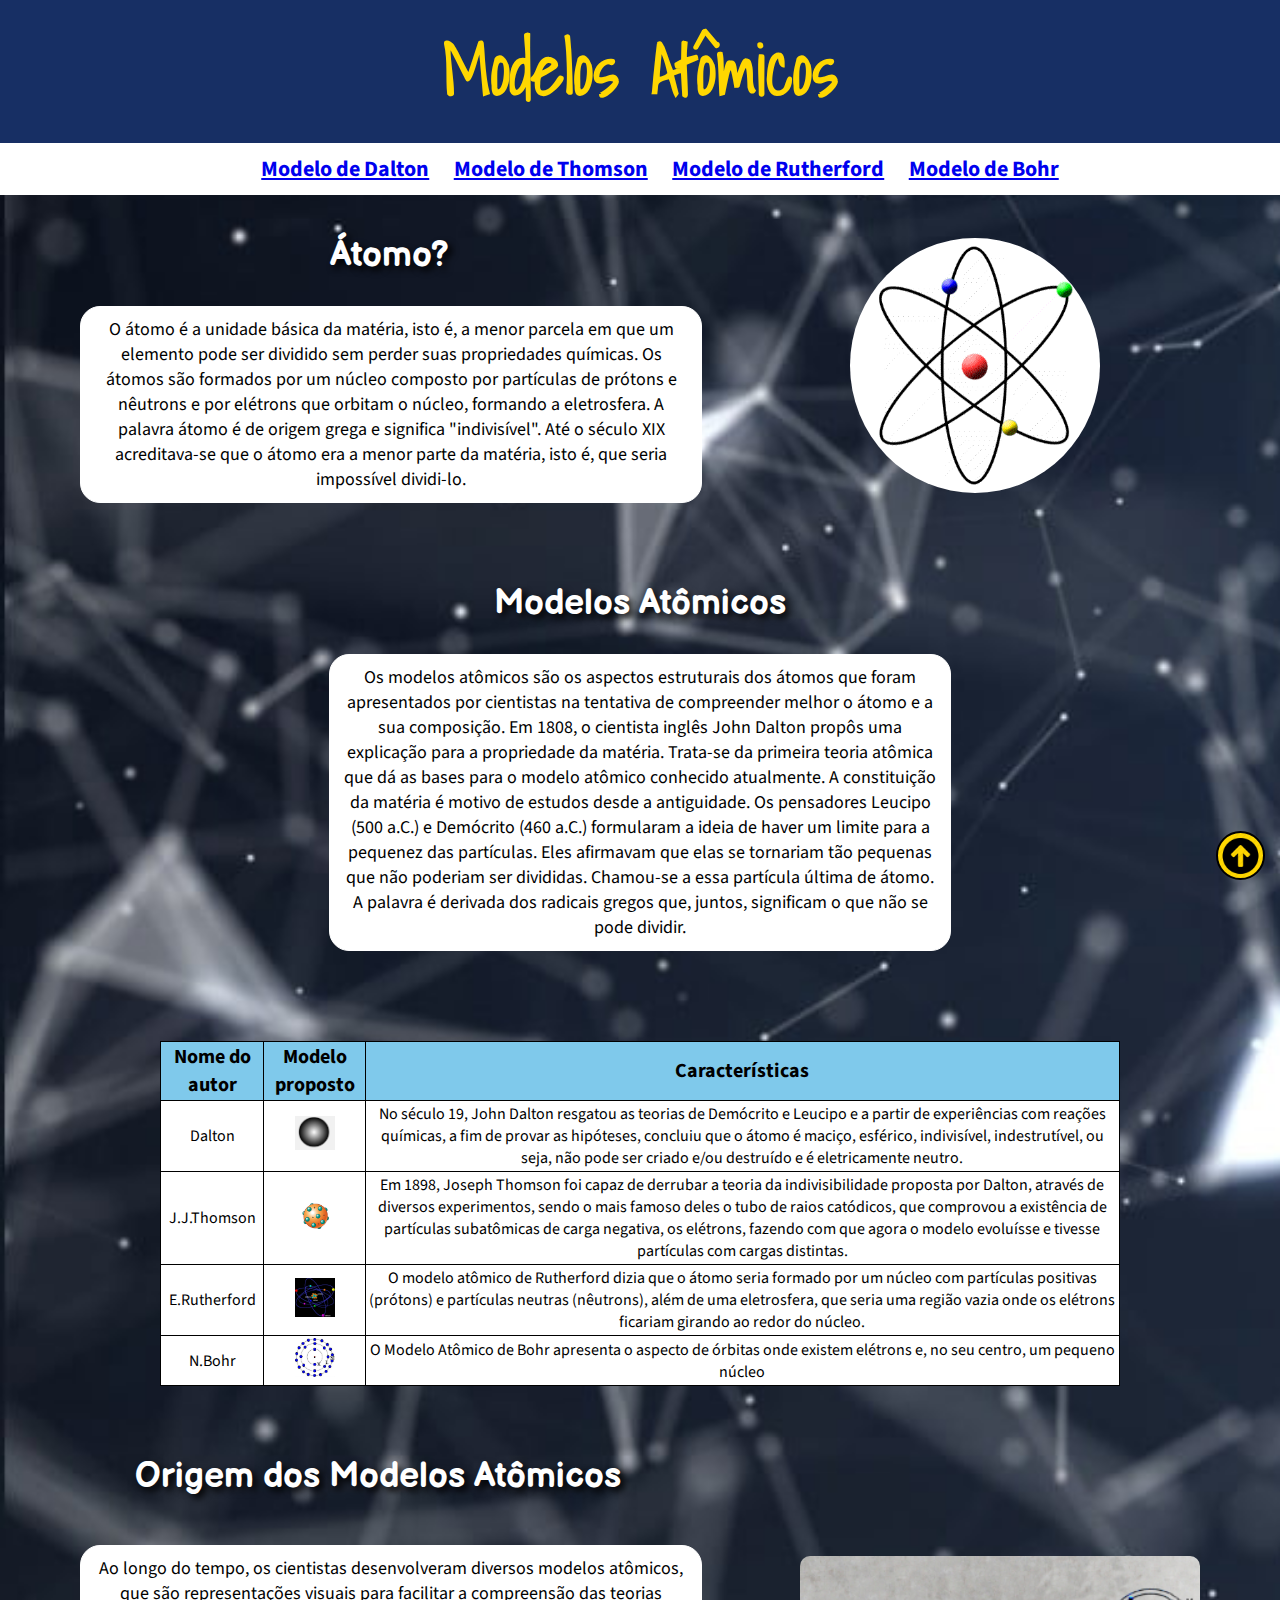
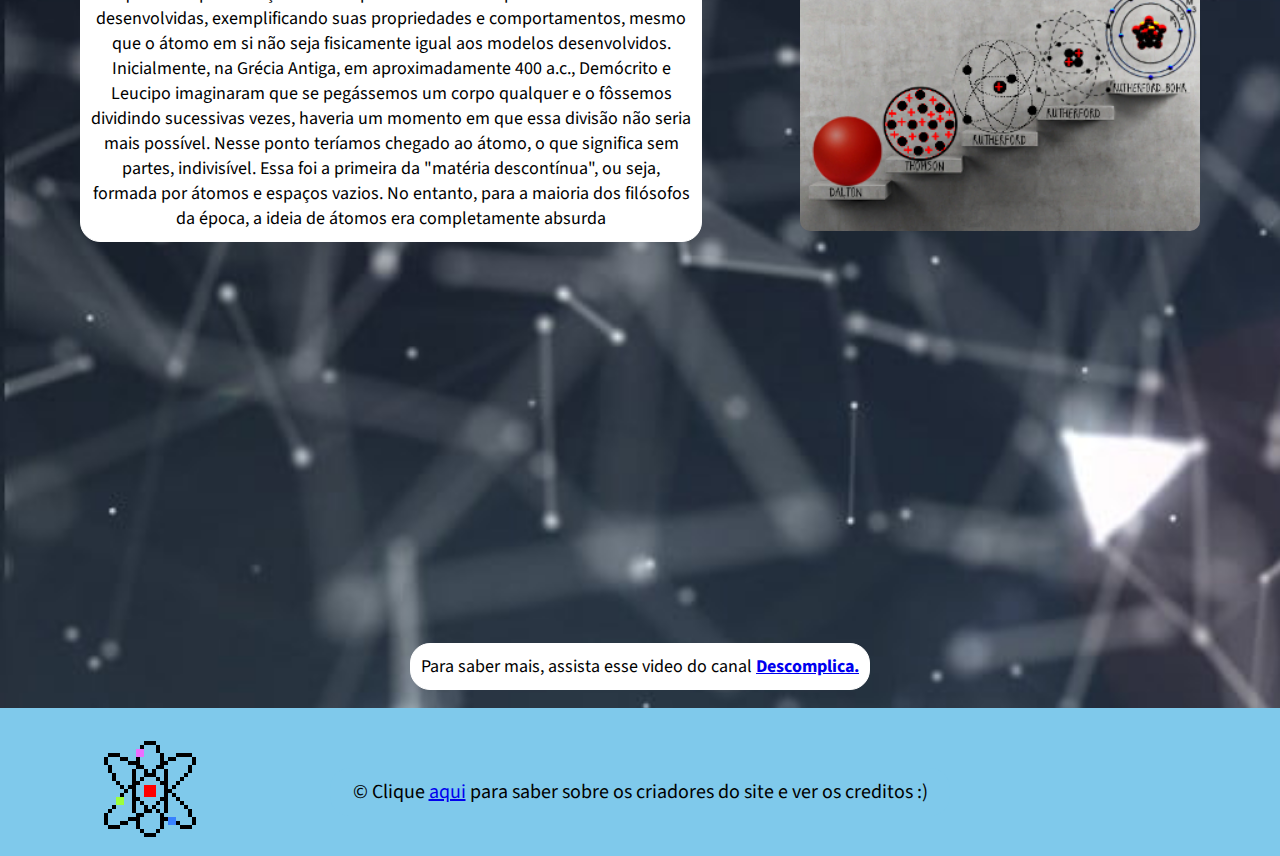
<file: index.html>
<!DOCTYPE html>
<html>
    <head>
        <meta charset="UTF-8">
        <title>Atomaníacos</title>
        <link rel="stylesheet" href="estilos.css">
        <link rel="icon" href="favicon/71f65f3dacdf48c.png">
        <meta name="viewport" content="width=device-width, initial-scale=1">
    </head>
    <body>
        <header>
            <h1>Modelos Atômicos</h1>
            <nav>
                <ul>
                    <li><a class="navegador" href="dalton.html">Modelo de Dalton</a></li>
                    <li><a class="navegador" href="thomson.html">Modelo de Thomson</a></li>
                    <li><a class="navegador" href="rutherford.html">Modelo de Rutherford</a></li>
                    <li><a class="navegador" href="rutherfordbohr.html">Modelo de Bohr</a></li>
                </ul>
            </nav>
        </header>
        <main>
            <section>
                <article>
                    <img id="Atômicos" src="imgs/atomo.gif">
                    <h2 class="subtitulo1">Átomo?</h2>
                    <p class="atomo">
                        O átomo é a unidade básica da matéria, isto é, a menor parcela em que um elemento pode ser dividido sem perder suas propriedades químicas.
                        Os átomos são formados por um núcleo composto por partículas de prótons e nêutrons e por elétrons que orbitam o núcleo, formando a eletrosfera.
                        A palavra átomo é de origem grega e significa "indivisível". Até o século XIX acreditava-se que o átomo era a menor parte da matéria, isto é, que seria impossível dividi-lo.
                    </p>
                </article>
            </section>
            <section>
                <article>
                    <h2 class="subtitulo2">Modelos Atômicos</h2>
                    <p class="modelos">
                        Os modelos atômicos são os aspectos estruturais dos átomos que foram apresentados por cientistas na tentativa de compreender melhor o átomo e a sua composição.
                        Em 1808, o cientista inglês John Dalton propôs uma explicação para a propriedade da matéria. Trata-se da primeira teoria atômica que dá as bases para o modelo atômico conhecido atualmente.
                        A constituição da matéria é motivo de estudos desde a antiguidade. Os pensadores Leucipo (500 a.C.) e Demócrito (460 a.C.) formularam a ideia de haver um limite para a pequenez das partículas.
                        Eles afirmavam que elas se tornariam tão pequenas que não poderiam ser divididas. Chamou-se a essa partícula última de átomo. A palavra é derivada dos radicais gregos que, juntos, significam o que não se pode dividir.
                    </p>
                </article>
                <table>
                    <thead>
                        <tr>
                            <th>Nome do autor</th><th>Modelo proposto</th><th colspan="4">Características</th>
                        </tr>
                    </thead>
                    <tbody>
                        <tr>
                            <td>Dalton</td><td><img src="imgs/Atomo_de_Dalton.jpg" class=foto></td><td colspan="2">No século 19, John Dalton resgatou as teorias de Demócrito e Leucipo e a partir de
                                experiências com reações químicas, a fim de provar as hipóteses, concluiu que o
                                átomo é maciço, esférico, indivisível, indestrutível, ou seja, não pode ser criado e/ou
                                destruído e  é eletricamente neutro.</td>
                        </tr>
                        <tr>
                            <td>J.J.Thomson</td><td><img src="imgs/thomson.jpg" class=foto></td><td>Em 1898, Joseph Thomson foi capaz de derrubar a teoria da indivisibilidade proposta
                                por Dalton, através de diversos experimentos, sendo o mais famoso deles o tubo de
                                raios catódicos, que comprovou a existência de partículas subatômicas de carga
                                negativa, os elétrons, fazendo com que agora o modelo evoluísse e tivesse partículas
                                com cargas distintas.</td>
                        </tr>
                        <tr>
                            <td>E.Rutherford</td><td><img src="imgs/atomico-de-rutherford.jpg" class=foto></td><td>O modelo atômico de Rutherford dizia que o átomo seria formado por um núcleo com partículas positivas (prótons) e partículas neutras (nêutrons), além de uma eletrosfera, que seria uma região vazia onde os elétrons ficariam girando ao redor do núcleo.</td>
                        </tr>
                        <tr>
                            <td>N.Bohr</td><td><img src="imgs/bohr.jpg" class=foto></td><td>O Modelo Atômico de Bohr apresenta o aspecto de órbitas onde existem elétrons e, no seu centro, um pequeno núcleo</td>
                        </tr>
                        </tbody>
                </table>
            </section>
            <section>
                <article>
                    <h2 class="subtitulo3">Origem dos Modelos Atômicos</h2>
                    <div class="container2">
                        <p class="origem">
                            Ao longo do tempo, os cientistas desenvolveram diversos modelos atômicos, que são
                            representações visuais para facilitar a compreensão das teorias desenvolvidas,
                            exemplificando suas propriedades e comportamentos, mesmo que o átomo em si
                            não seja fisicamente igual aos modelos desenvolvidos.
                    
                            Inicialmente, na Grécia Antiga, em aproximadamente 400 a.c., Demócrito e Leucipo
                            imaginaram que se pegássemos um corpo qualquer e o fôssemos dividindo
                            sucessivas vezes, haveria um momento em que essa divisão não seria mais possível.
                            Nesse ponto teríamos chegado ao átomo, o que significa sem partes, indivisível. Essa
                            foi a primeira da "matéria descontínua", ou seja, formada por átomos e espaços
                            vazios. No entanto, para a maioria dos filósofos da época, a ideia de átomos era
                            completamente absurda
                        </p>
                        <img id="linha-temporal" src="imgs/esses-sao-respectivamente-os-principais-modelos-atomicos-estudados-no-ensino-medio-5454cc58712e9.jpg">
                    </div>
                </article>
            </section>
            <div class="container1">     
                <iframe width="560" height="315" src="https://www.youtube.com/embed/lDrKIqubzdw" title="YouTube video player" frameborder="0" allow="accelerometer; autoplay; clipboard-write; encrypted-media; gyroscope; picture-in-picture" allowfullscreen></iframe>
                <p class="pf"> Para saber mais, assista esse video do canal <a class="navegador" href="https://www.youtube.com/channel/UCT0JugAtGmqiYkwxFZOwAtg"><span class="negrito">Descomplica.</span></a></p>
            </div>
            <a id="voltar-topo" href="#top"></a>
        </main>
        <footer>
            <img class="logo-rodape" src="favicon/71f65f3dacdf48c.png">
            <p class="texto-rodape"> © Clique <a class="navegador" href="creditos.html">aqui</a> para saber sobre os criadores do site e ver os creditos :)</p>
        </footer>
    </body>
</html>
</file>
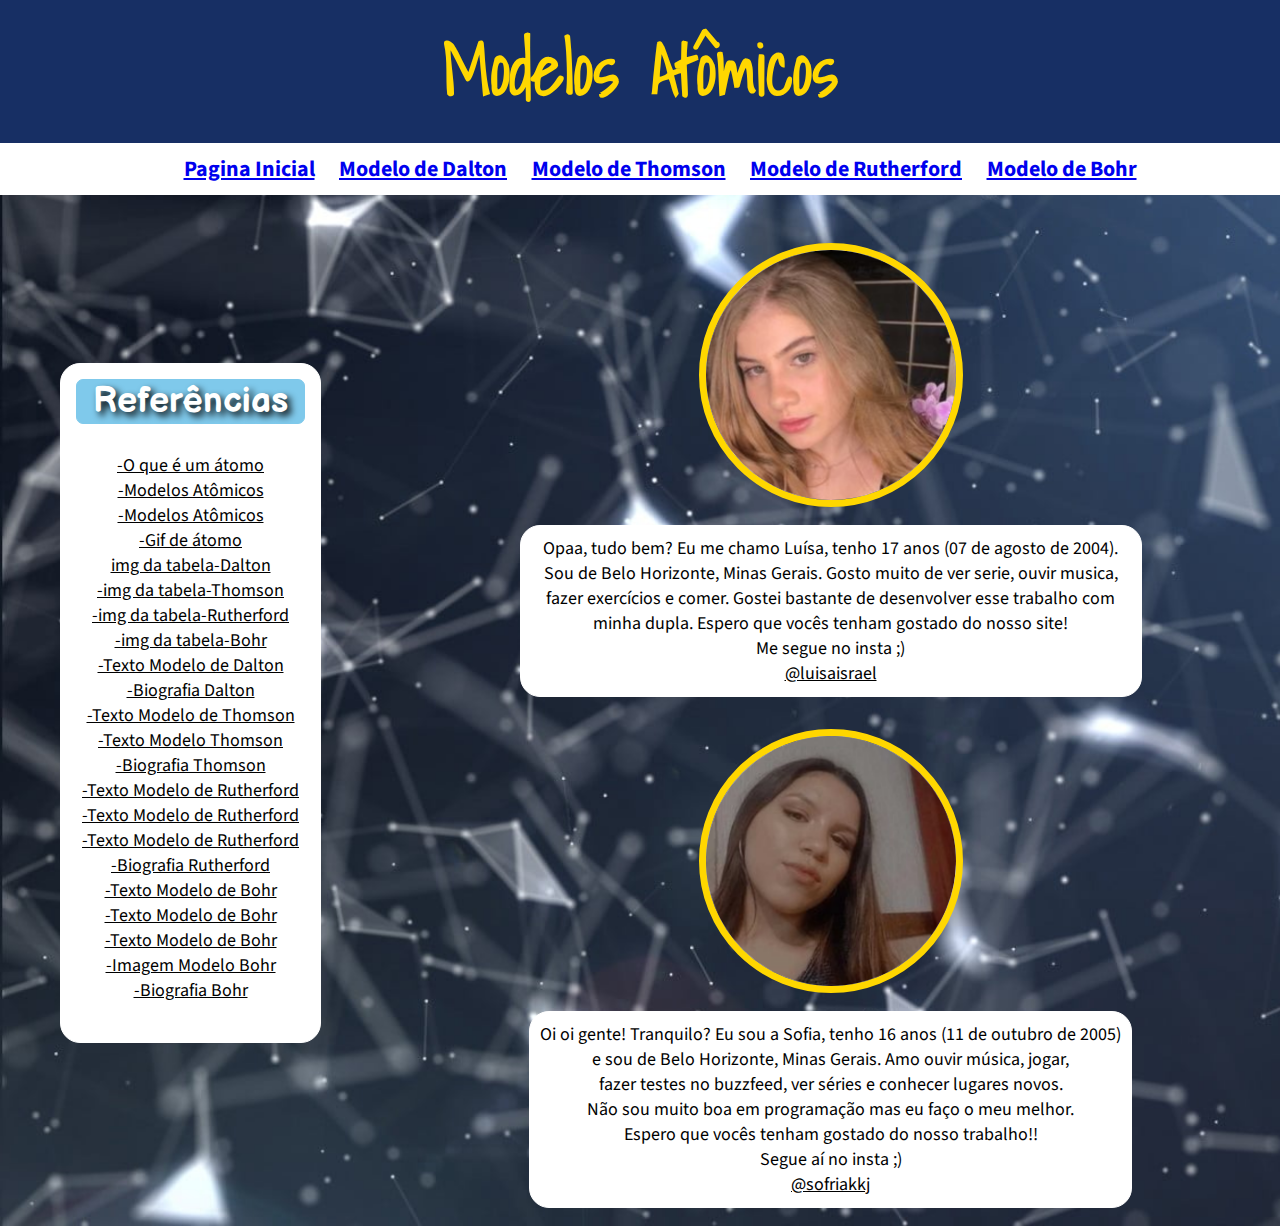
<file: creditos.html>
<!DOCTYPE html>
<html>
    <head>
        <meta charset="UTF-8">
        <title>Atomaníacos</title>
        <link rel="stylesheet" href="estilos.css">
        <link rel="icon" href="favicon/71f65f3dacdf48c.png">
        <meta name="viewport" content="width=device-width, initial-scale=1">
    </head>
    <body>
        <header>
            <h1>Modelos Atômicos</h1>
            <nav>
                <ul>
                    <li><a class="navegador" href="index.html">Pagina Inicial</a></li>
                    <li><a class="navegador" href="dalton.html">Modelo de Dalton</a></li>
                    <li><a class="navegador" href="thomson.html">Modelo de Thomson</a></li>
                    <li><a class="navegador" href="rutherford.html">Modelo de Rutherford</a></li>
                    <li><a class="navegador" href="rutherfordbohr.html">Modelo de Bohr</a></li>
                </ul>
            </nav>
        </header>
        <main>
            <article class="links">
                <h2 class="titulo-creditos">Referências</h2>
                <p>
                    <a class="creditos" href="https://www.significados.com.br/atomo/#:~:text=O%20%C3%A1tomo%20%C3%A9%20a%20unidade,o%20n%C3%BAcleo%2C%20formando%20a%20eletrosfera.">-O que é um átomo</a><br>
                    <a class="creditos" href="https://www.todamateria.com.br/modelos-atomicos/#:~:text=Os%20modelos%20at%C3%B4micos%20s%C3%A3o%20os,para%20a%20propriedade%20da%20mat%C3%A9ria.&text=Chamou%2Dse%20a%20essa%20part%C3%ADcula%20%C3%BAltima%20de%20%C3%A1tomo.">-Modelos Atômicos</a><br>
                    <a class="creditos" href="https://www.todamateria.com.br/modelos-atomicos/#:~:text=Os%20modelos%20at%C3%B4micos%20s%C3%A3o%20os,para%20a%20propriedade%20da%20mat%C3%A9ria.&text=Chamou%2Dse%20a%20essa%20part%C3%ADcula%20%C3%BAltima%20de%20%C3%A1tomo.">-Modelos Atômicos</a><br>
                    <a class="creditos" href="http://pa1.narvii.com/6523/210c04e6044b25143c5e1cabc89d356515f2150e_00.gif">-Gif de átomo</a><br>
                    <a class="creditos" href="https://upload.wikimedia.org/wikipedia/commons/b/b5/Atomo_de_Dalton.jpg">img da tabela-Dalton</a><br>
                    <a class="creditos" href="https://www.gestaoeducacional.com.br/wp-content/uploads/2019/03/Modelo-Thompson.png">-img da tabela-Thomson</a><br>
                    <a class="creditos" href="https://static.todamateria.com.br/upload/57/c4/57c453e235b08-modelo-atomico-de-rutherford.jpg">-img da tabela-Rutherford</a><br>
                    <a class="creditos" href="https://static.todamateria.com.br/upload/57/c8/57c800bab3a5f-modelo-atomico-de-bohr.jpg">-img da tabela-Bohr</a><br>
                    <a class="creditos" href="https://mundoeducacao.uol.com.br/quimica/teoria-atomica-dalton.htm">-Texto Modelo de Dalton</a><br>
                    <a class="creditos" href="https://www.ebiografia.com/john_dalton/">-Biografia Dalton</a><br>
                    <a class="creditos" href="https://mundoeducacao.uol.com.br/quimica/o-atomo-thomson.htm">-Texto Modelo de Thomson</a><br>
                    <a class="creditos" href="https://brasilescola.uol.com.br/quimica/o-atomo-thomson.htm">-Texto Modelo Thomson</a><br>
                    <a class="creditos" href="https://www.ebiografia.com/joseph_john_thomson/">-Biografia Thomson</a><br>
                    <a class="creditos" href="https://mundoeducacao.uol.com.br/quimica/atomo-rutherford.htm">-Texto Modelo de Rutherford</a><br>
                    <a class="creditos" href="https://www.infoescola.com/quimica/experiencia-de-rutherford/">-Texto Modelo de Rutherford</a><br>
                    <a class="creditos" href="https://pt.wikipedia.org/wiki/Modelo_at%C3%B4mico_de_Rutherford">-Texto Modelo de Rutherford</a><br>
                    <a class="creditos" href="https://www.soquimica.com.br/biografias/rutherford/">-Biografia Rutherford</a><br>
                    <a class="creditos" href="https://mundoeducacao.uol.com.br/quimica/o-atomo-bohr.htm">-Texto Modelo de Bohr</a><br>
                    <a class="creditos" href="https://www.educamaisbrasil.com.br/enem/quimica/modelo-atomico-de-bohr">-Texto Modelo de Bohr</a><br>
                    <a class="creditos" href="https://www.todamateria.com.br/modelo-atomico-de-bohr/">-Texto Modelo de Bohr</a><br>
                    <a class="creditos" href="https://images.educamaisbrasil.com.br/content/banco_de_imagens/guia-de-estudo/D/modelo-atomico-bohr.jpg">-Imagem Modelo Bohr</a><br>
                    <a class="creditos" href="https://pt.wikipedia.org/wiki/Niels_Bohr">-Biografia Bohr</a>
                </p>
            </article>
            <article class="luisa">
                <img id="lu-foto" src="imgs/foto-luisa.png">
                <p>
                    Opaa, tudo bem? Eu me chamo Luísa, tenho 17 anos (07 de agosto de 2004).<br>
                    Sou de Belo Horizonte, Minas Gerais. Gosto muito de ver serie, ouvir musica, fazer exercícios e comer.
                    Gostei bastante de desenvolver esse trabalho com minha dupla. Espero que vocês tenham gostado do nosso site!<br>
                    Me segue no insta ;)<br>
                    <a class="creditos" href="https://www.instagram.com/luisaisrael_/">@luisaisrael</a>
                </p>
            </article>
            <article class="sofia">
                <img id="so-foto" src="imgs/foto-sofia.png">
                <p>
                    Oi oi gente! Tranquilo? Eu sou a Sofia, tenho 16 anos (11 de outubro de 2005)<br>
                    e sou de Belo Horizonte, Minas Gerais. Amo ouvir música, jogar,<br>
                    fazer testes no buzzfeed, ver séries e conhecer lugares novos.<br>
                    Não sou muito boa em programação mas eu faço o meu melhor.<br>
                    Espero que vocês tenham gostado do nosso trabalho!!<br>
                    Segue aí no insta ;)<br>
                    <a class="creditos" href="https://www.instagram.com/sofriakkj/">@sofriakkj</a><br>
                </p>

            </article>
        </main>
    </body>
</html>
</file>
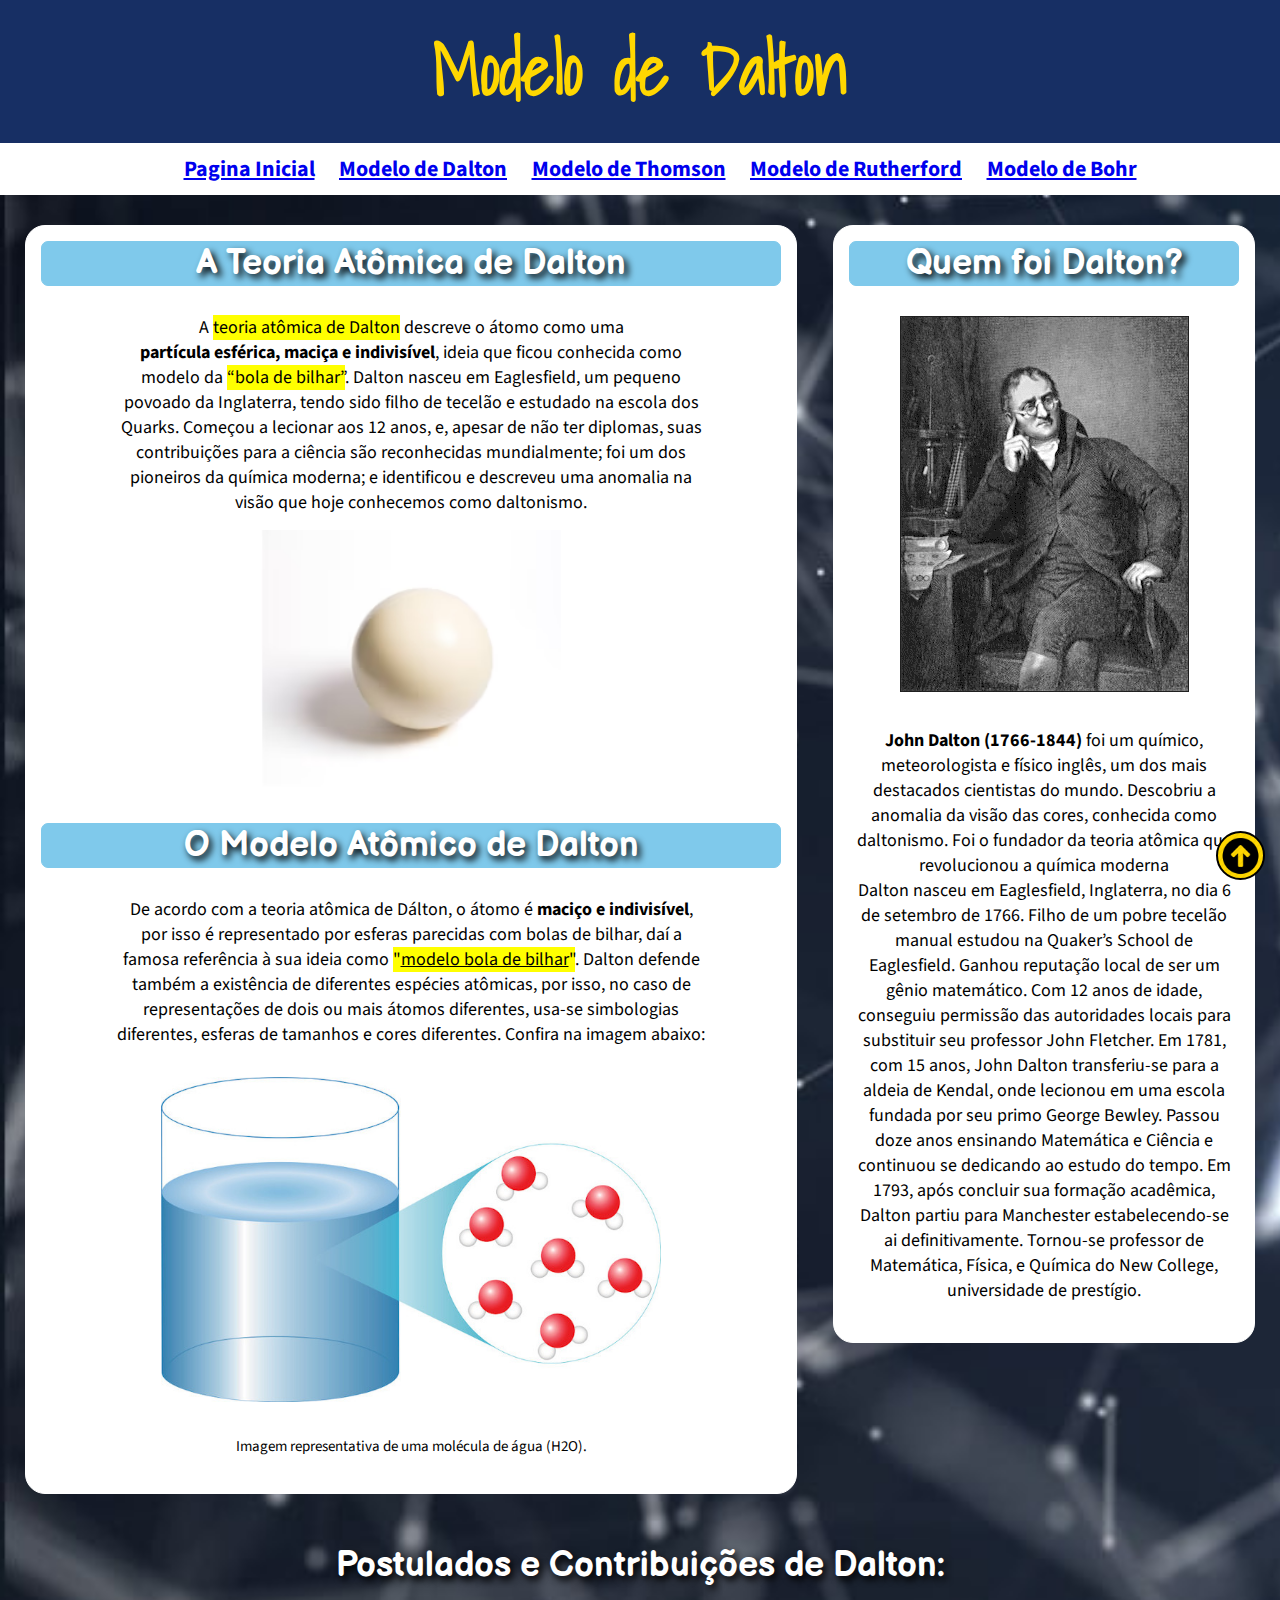
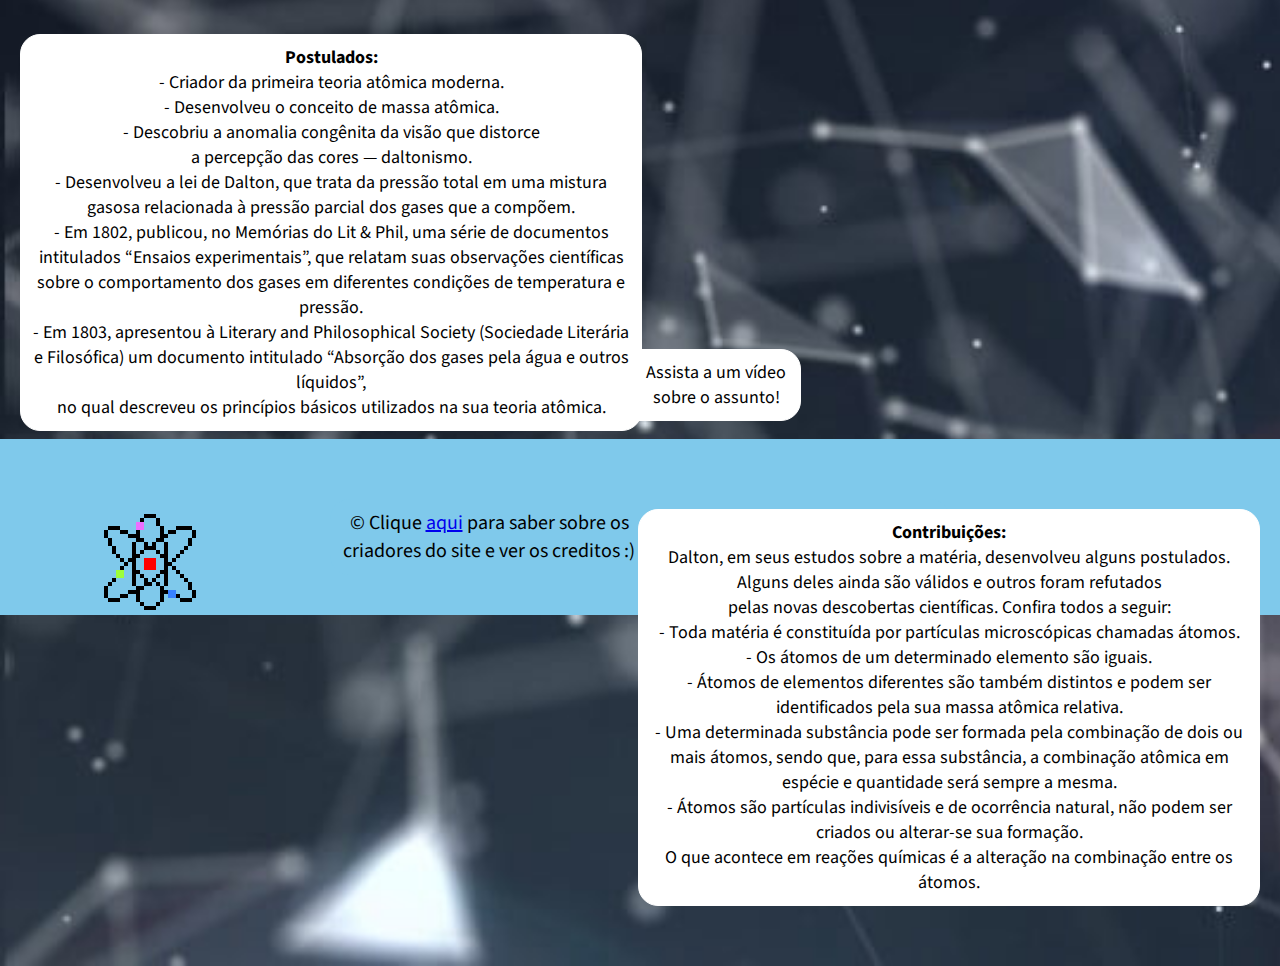
<file: dalton.html>
<!DOCTYPE html>
<html>
    <head>
        <meta charset="UTF-8">
        <title>Atomaníacos</title>
        <link rel="stylesheet" href="estilos.css">
        <link rel="icon" href="favicon/71f65f3dacdf48c.png">
        <meta name="viewport" content="width=device-width, initial-scale=1">
    </head>
    <body>
        <header>
            <h1>Modelo de Dalton</h1>
            <nav>
                <ul>
                    <li><a class="navegador" href="index.html">Pagina Inicial</a></li>
                    <li><a class="navegador" href="dalton.html">Modelo de Dalton</a></li>
                    <li><a class="navegador" href="thomson.html">Modelo de Thomson</a></li>
                    <li><a class="navegador" href="rutherford.html">Modelo de Rutherford</a></li>
                    <li><a class="navegador" href="rutherfordbohr.html">Modelo de Bohr</a></li>
                </ul>
            </nav>
        </header>
        <main>
            <section>
                <article class="biografia">
                    <h2 class="autor">Quem foi Dalton?</h2>
                    <br><img id="fotoautor" src="imgs/John_Dalton.webp">
                    <p class="quemfoi">
                        <span class="negrito">John Dalton (1766-1844)</span> foi um químico, meteorologista e físico inglês, um dos mais destacados cientistas do mundo. Descobriu a anomalia da visão das cores, conhecida como daltonismo. Foi o fundador da teoria atômica que revolucionou a química moderna<br>
                        Dalton nasceu em Eaglesfield, Inglaterra, no dia 6 de setembro de 1766. Filho de um pobre tecelão manual estudou na Quaker’s School de Eaglesfield.
                        Ganhou reputação local de ser um gênio matemático. Com 12 anos de idade, conseguiu permissão das autoridades locais para substituir seu professor John Fletcher.
                        Em 1781, com 15 anos, John Dalton transferiu-se para a aldeia de Kendal, onde lecionou em uma escola fundada por seu primo George Bewley. Passou doze anos ensinando Matemática e Ciência e continuou se dedicando ao estudo do tempo.
                        Em 1793, após concluir sua formação acadêmica, Dalton partiu para Manchester estabelecendo-se ai definitivamente. Tornou-se professor de Matemática, Física, e Química do New College, universidade de prestígio. 
                    </p>
                </article>
            </section>
            <section>
                <article class="texto">
                    <h2 class="teoria1">A Teoria Atômica de Dalton</h2>
                    <p class="p1">A <mark>teoria atômica de Dalton</mark> descreve o átomo como uma<br>
                        <span class="negrito">partícula esférica, maciça e indivisível</span>,
                        ideia que ficou conhecida como modelo da <mark>“bola de bilhar”</mark>. Dalton nasceu em Eaglesfield, um pequeno povoado da Inglaterra, tendo sido filho de tecelão e estudado na escola dos Quarks.
                        Começou a lecionar aos 12 anos, e, apesar de não ter diplomas, suas contribuições para a ciência são reconhecidas mundialmente; foi um dos pioneiros da química moderna; e identificou e descreveu uma anomalia na visão que hoje conhecemos como daltonismo.<br>
                        <img id="img1" src="imgs/bola-de-bilhar.avif">
                    </p>
                    <h2 class="modelo1">O Modelo Atômico de Dalton</h2>
                    <p class="p2">De acordo com a teoria atômica de Dálton, o átomo é <span class="negrito">maciço e indivisível</span>,<br>
                        por isso é representado por esferas parecidas com bolas de bilhar, daí a famosa referência à sua ideia como <mark>"<u>modelo bola de bilhar</u>"</mark>.
                        Dalton defende também a existência de diferentes espécies atômicas, por isso,
                        no caso de representações de dois ou mais átomos diferentes, usa-se simbologias diferentes, esferas de tamanhos e cores diferentes.
                        Confira na imagem abaixo:<br>
                    </p>
                    <img id="img2" src="imgs/a-agua.jpg">
                    <p class="legenda">Imagem representativa de uma molécula de água (H2O).</p>
                </article>
            </section>
            <section>
                <article>
                    <h2 class="postulado">Postulados e Contribuições de Dalton:</h2>
                    <p class="p3"><span class="negrito">Postulados:</span><br>
                        - Criador da primeira teoria atômica moderna.<br>
                        - Desenvolveu o conceito de massa atômica.<br>
                        - Descobriu a anomalia congênita da visão que distorce<br>
                        a percepção das cores — daltonismo.<br>
                        - Desenvolveu a lei de Dalton, que trata da pressão total em uma mistura gasosa relacionada à pressão parcial dos gases que a compõem.<br>
                        - Em 1802, publicou, no Memórias do Lit & Phil, uma série de documentos intitulados “Ensaios experimentais”, que relatam suas observações científicas sobre o comportamento dos gases em diferentes condições de temperatura e pressão.<br>
                        - Em 1803, apresentou à Literary and Philosophical Society (Sociedade Literária e Filosófica) um documento intitulado “Absorção dos gases pela água e outros líquidos”,<br>
                        no qual descreveu os princípios básicos utilizados na sua teoria atômica.<br>
                    </p>
                </article>
            </section>
            <section>
                <article>
                    <p class="p4"><span class="negrito">Contribuições:</span><br>
                        Dalton, em seus estudos sobre a matéria, desenvolveu alguns postulados.<br>
                        Alguns deles ainda são válidos e outros foram refutados<br>
                        pelas novas descobertas científicas. Confira todos a seguir:<br>
                        - Toda matéria é constituída por partículas microscópicas chamadas átomos.<br>
                        - Os átomos de um determinado elemento são iguais.<br>
                        - Átomos de elementos diferentes são também distintos e podem ser identificados pela sua massa atômica relativa.<br>
                        - Uma determinada substância pode ser formada pela combinação de dois ou mais átomos, sendo que, para essa substância, a combinação atômica em espécie e quantidade será sempre a mesma.<br>
                        - Átomos são partículas indivisíveis e de ocorrência natural, não podem ser criados ou alterar-se sua formação.<br>
                        O que acontece em reações químicas é a alteração na combinação entre os átomos.
                    </p>
                </article>
            </section>
            <iframe width="560" height="315" src="https://www.youtube.com/embed/f8xfYIpMe5w" title="YouTube video player" frameborder="0" allow="accelerometer; autoplay; clipboard-write; encrypted-media; gyroscope; picture-in-picture" allowfullscreen></iframe>
            <p class="legendinha">Assista a um vídeo sobre o assunto!</p>
            <a id="voltar-topo" href="#top"></a>
        </main>
        <footer>
            <img class="logo-rodape" src="favicon/71f65f3dacdf48c.png">
            <p class="texto-rodape"> © Clique <a class="navegador" href="creditos.html">aqui</a> para saber sobre os criadores do site e ver os creditos :)</p>
        </footer>
    </body>
</html>
</file>
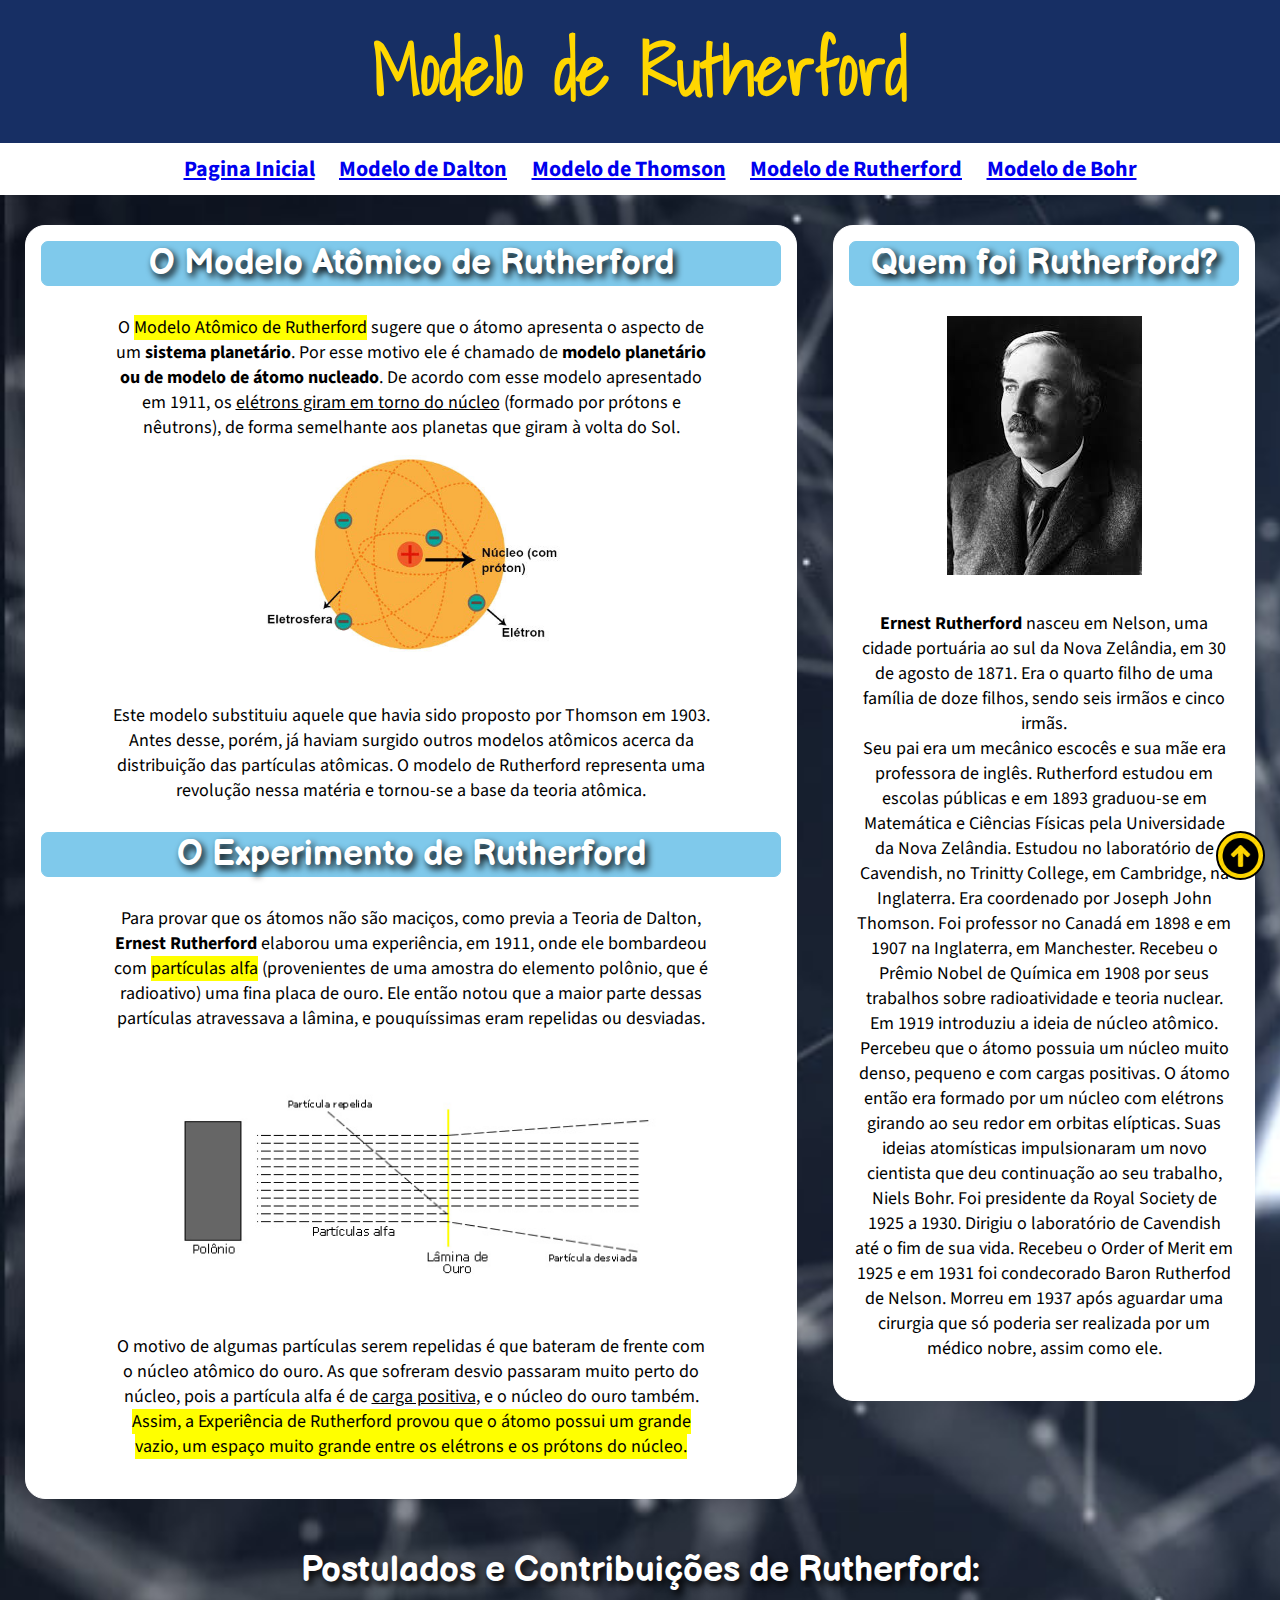
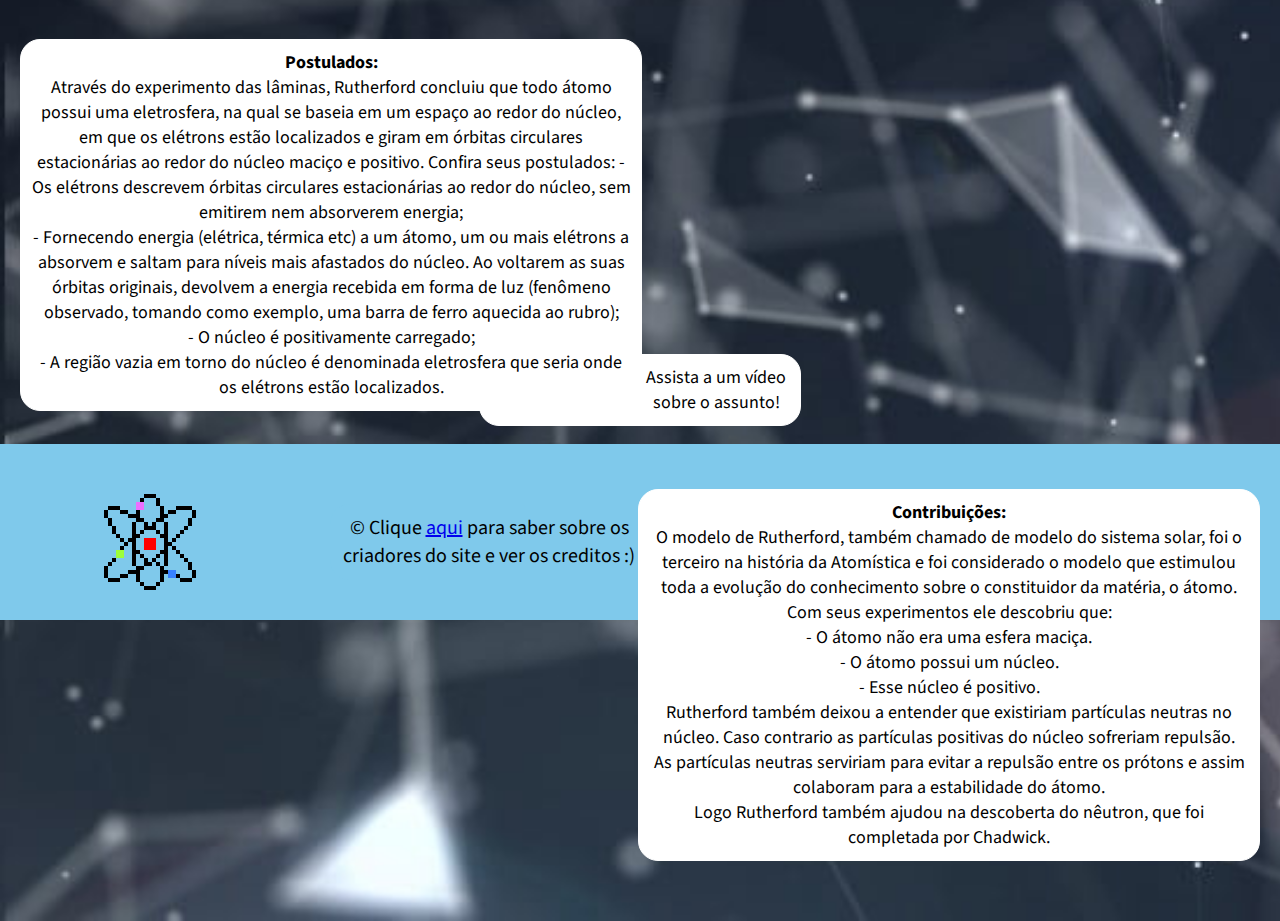
<file: rutherford.html>
<!DOCTYPE html>
<html>
    <head>
        <meta charset="UTF-8">
        <title>Atomaníacos</title>
        <link rel="stylesheet" href="estilos.css">
        <link rel="icon" href="favicon/71f65f3dacdf48c.png">
        <meta name="viewport" content="width=device-width, initial-scale=1">
    </head>
    <body>
        <header>
            <h1>Modelo de Rutherford</h1>
            <nav>
                <ul>
                    <li><a class="navegador" href="index.html">Pagina Inicial</a></li>
                    <li><a class="navegador" href="dalton.html">Modelo de Dalton</a></li>
                    <li><a class="navegador" href="thomson.html">Modelo de Thomson</a></li>
                    <li><a class="navegador" href="rutherford.html">Modelo de Rutherford</a></li>
                    <li><a class="navegador" href="rutherfordbohr.html">Modelo de Bohr</a></li>
                </ul>
            </nav>
        </header>
        <main>
            <section>
                <article class="biografia">
                    <h2 class="autor">Quem foi Rutherford?</h2>
                    <br><img id="fotoautor" src="imgs/Ernest-Rutherford.jpg">
                    <p class="quemfoi">
                        <span class="negrito">Ernest Rutherford</span> nasceu em Nelson, uma cidade portuária ao sul da Nova Zelândia, em 30 de agosto de 1871. Era o quarto filho de uma família de doze filhos, sendo seis irmãos e cinco irmãs.<br>
                        Seu pai era um mecânico escocês e sua mãe era professora de inglês.
                        Rutherford estudou em escolas públicas e em 1893 graduou-se em Matemática e Ciências Físicas pela Universidade da Nova Zelândia. Estudou no laboratório de Cavendish, no Trinitty College, em Cambridge, na Inglaterra. Era coordenado por Joseph John Thomson.
                        Foi professor no Canadá em 1898 e em 1907 na Inglaterra, em Manchester. Recebeu o Prêmio Nobel de Química em 1908 por seus trabalhos sobre radioatividade e teoria nuclear.
                        Em 1919 introduziu a ideia de núcleo atômico. Percebeu que o átomo possuia um núcleo muito denso, pequeno e com cargas positivas. O átomo então era formado por um núcleo com elétrons girando ao seu redor em orbitas elípticas. Suas ideias atomísticas impulsionaram um novo cientista que deu continuação ao seu trabalho, Niels Bohr.
                        Foi presidente da Royal Society de 1925 a 1930. Dirigiu o laboratório de Cavendish até o fim de sua vida. Recebeu o Order of Merit em 1925 e em 1931 foi condecorado Baron Rutherfod de Nelson.
                        Morreu em 1937 após aguardar uma cirurgia que só poderia ser realizada por um médico nobre, assim como ele.
                    </p>
                </article>
            </section>
            <section>
                <article class="texto">
                    <h2 class="teoria1">O Modelo Atômico de Rutherford</h2>
                    <p class="p1">O <mark>Modelo Atômico de Rutherford</mark> sugere que o átomo apresenta o aspecto de um <span class="negrito">sistema planetário</span>. Por esse motivo ele é chamado de <span class="negrito">modelo planetário ou de modelo de átomo nucleado</span>.
                        De acordo com esse modelo apresentado em 1911, os <u>elétrons giram em torno do núcleo</u> (formado por prótons e nêutrons), de forma semelhante aos planetas que giram à volta do Sol.<br>
                        <img id="img1" src="imgs/modelo-de-rutherford.jpg">
                    </p>
                    <p class="p2">Este modelo substituiu aquele que havia sido proposto por Thomson em 1903. Antes desse, porém, já haviam surgido outros modelos atômicos acerca da distribuição das partículas atômicas.
                        O modelo de Rutherford representa uma revolução nessa matéria e tornou-se a base da teoria atômica.<br>
                    </p>
                    <h2 class="modelo1">O Experimento de Rutherford</h2>
                    <p class="p2">
                        Para provar que os átomos não são maciços, como previa a Teoria de Dalton, <span class="negrito">Ernest Rutherford</span> elaborou uma experiência, em 1911, onde ele bombardeou com <mark>partículas alfa</mark> (provenientes de uma amostra do elemento polônio, que é radioativo) uma fina placa de ouro.
                        Ele então notou que a maior parte dessas partículas atravessava a lâmina, e pouquíssimas eram repelidas ou desviadas.
                        <img id="img2" src="imgs/experiencia-rutherford.jpg"><br>
                        O motivo de algumas partículas serem repelidas é que bateram de frente com o núcleo atômico do ouro. As que sofreram desvio passaram muito perto do núcleo, pois a partícula alfa é de <u>carga positiva</u>, e o núcleo do ouro também.<br>
                        <mark>Assim, a Experiência de Rutherford provou que o átomo possui um grande vazio, um espaço muito grande entre os elétrons e os prótons do núcleo.</mark>
                    </p>
                </article>
            </section>
            <section>
                <article>
                    <h2 class="postulado">Postulados e Contribuições de Rutherford:</h2>
                    <p class="p3"><span class="negrito">Postulados:</span><br>
                        Através do experimento das lâminas, Rutherford concluiu que todo átomo possui uma eletrosfera, na qual se baseia em um espaço ao redor do núcleo, em que os elétrons estão localizados e giram em órbitas circulares estacionárias ao redor do núcleo maciço e positivo. Confira seus postulados:
                        - Os elétrons descrevem órbitas circulares estacionárias ao redor do núcleo, sem emitirem nem absorverem energia;<br>
                        - Fornecendo energia (elétrica, térmica etc) a um átomo, um ou mais elétrons a absorvem e saltam para níveis mais afastados do núcleo. Ao voltarem as suas órbitas originais, devolvem a energia recebida em forma de luz (fenômeno observado, tomando como exemplo, uma barra de ferro aquecida ao rubro);<br>
                        - O núcleo é positivamente carregado;<br>
                        - A região vazia em torno do núcleo é denominada eletrosfera que seria onde os elétrons estão localizados.<br>
                    </p>
                </article>
            </section>
            <section>
                <article>
                    <p class="p4"><span class="negrito">Contribuições:</span><br>  
                        O modelo de Rutherford, também chamado de modelo do sistema solar, foi o terceiro na história da Atomística e foi considerado o modelo que estimulou toda a evolução do conhecimento sobre o constituidor da matéria, o átomo.
                        Com seus experimentos ele descobriu que:<br> 
                        - O átomo não era uma esfera maciça.<br>
                        - O átomo possui um núcleo.<br>
                        - Esse núcleo é positivo.<br>
                        Rutherford também deixou a entender que existiriam partículas neutras no núcleo. Caso contrario as partículas positivas do núcleo sofreriam repulsão.<br>
                        As partículas neutras serviriam para evitar a repulsão entre os prótons e assim colaboram para a estabilidade do átomo.<br>
                        Logo Rutherford também ajudou na descoberta do nêutron, que foi completada por Chadwick.
                    </p>
                </article>
            </section>
            <iframe width="560" height="315" src="https://www.youtube.com/embed/VPljleaaLfc" title="YouTube video player" frameborder="0" allow="accelerometer; autoplay; clipboard-write; encrypted-media; gyroscope; picture-in-picture" allowfullscreen></iframe>
            <p class="legendinha">Assista a um vídeo sobre o assunto!</p>
            <a id="voltar-topo" href="#top"></a>
        </main>
        <footer>
            <img class="logo-rodape" src="favicon/71f65f3dacdf48c.png">
            <p class="texto-rodape"> © Clique <a class="navegador" href="creditos.html">aqui</a> para saber sobre os criadores do site e ver os creditos :)</p>
        </footer>
    </body>
</html>
</file>
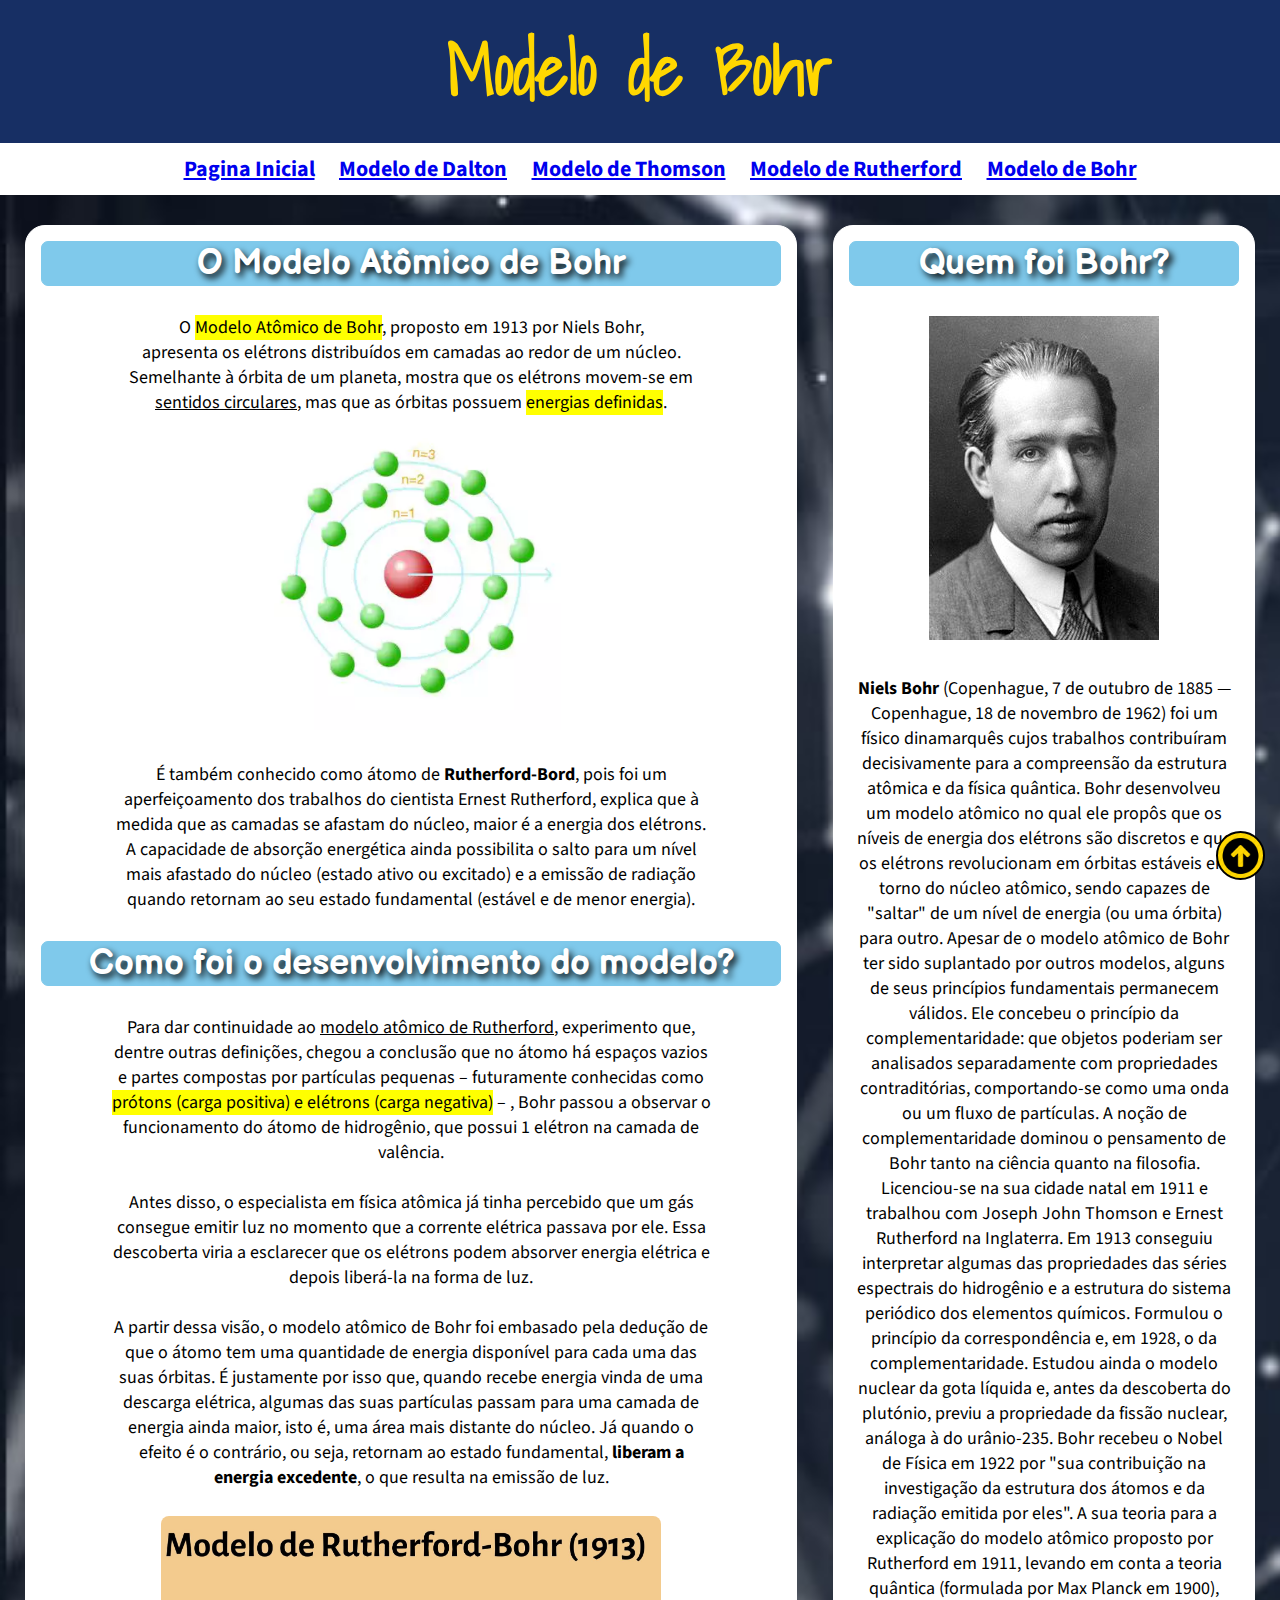
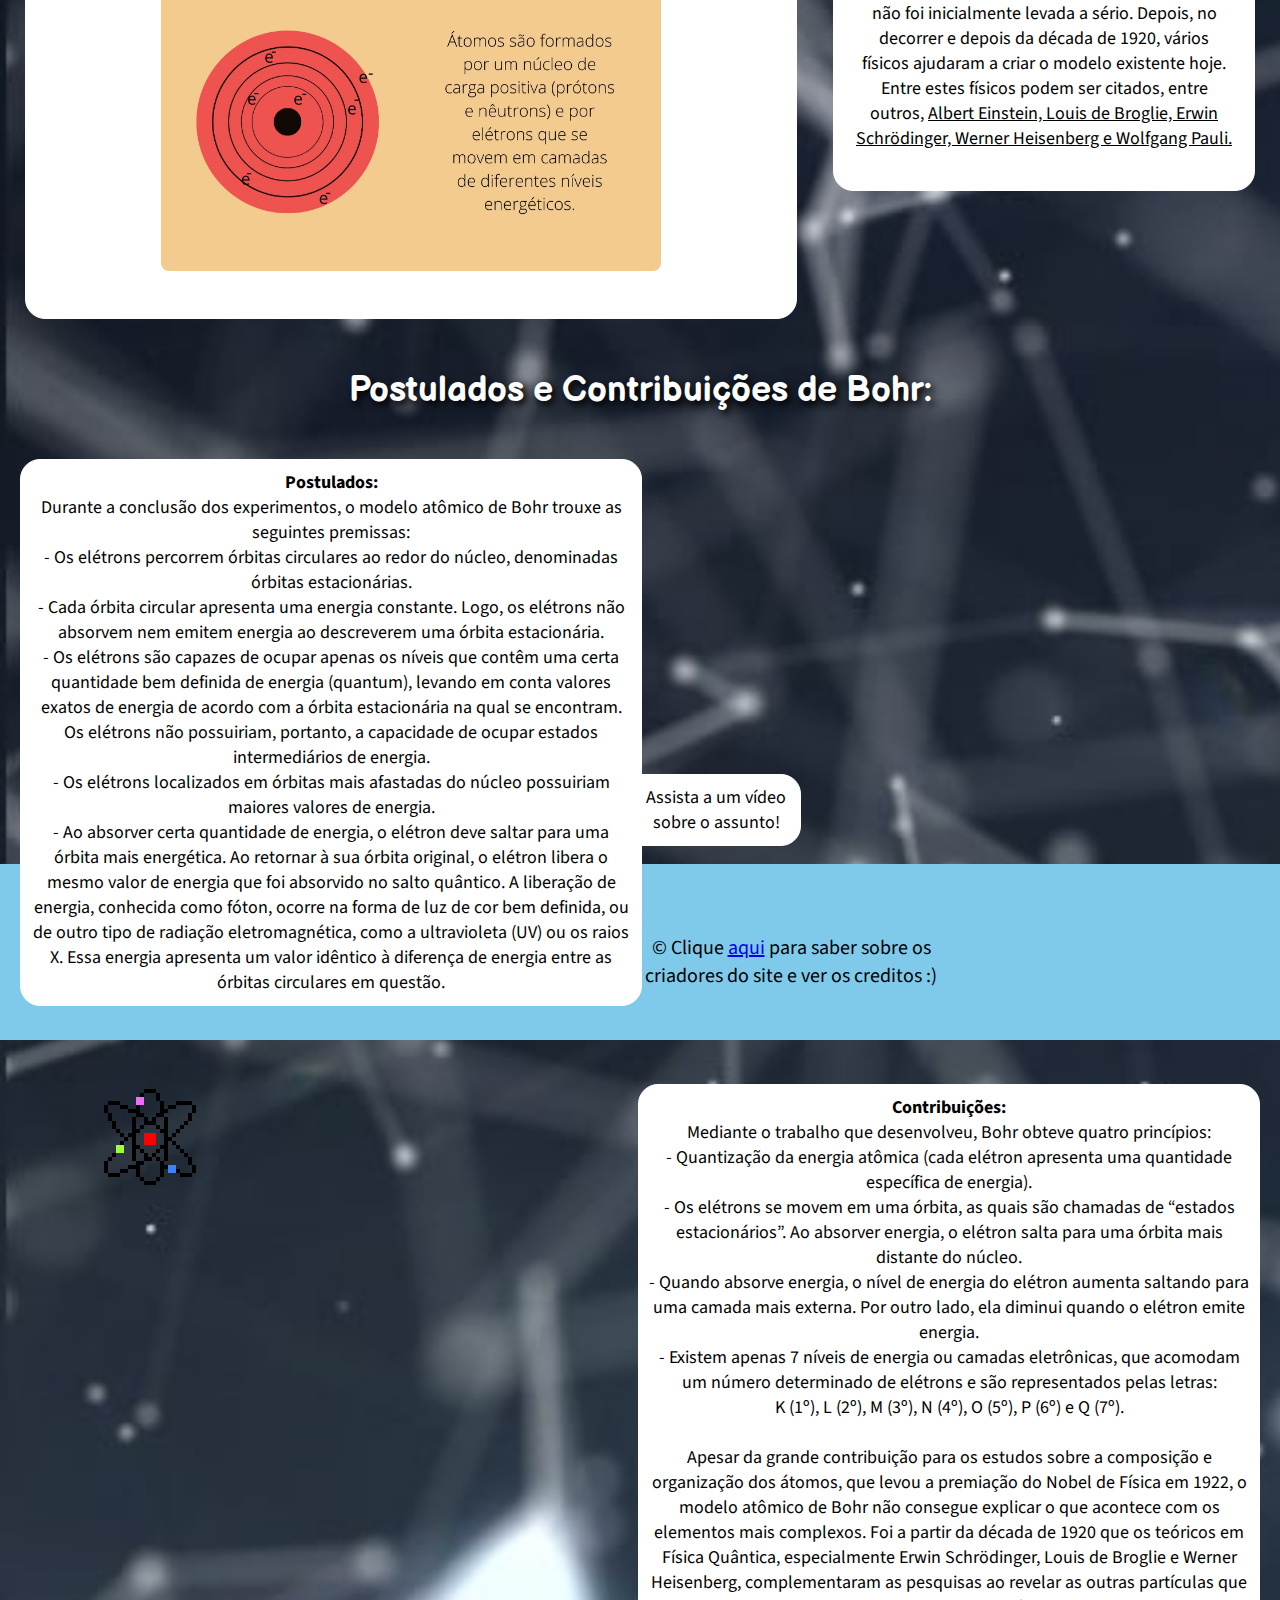
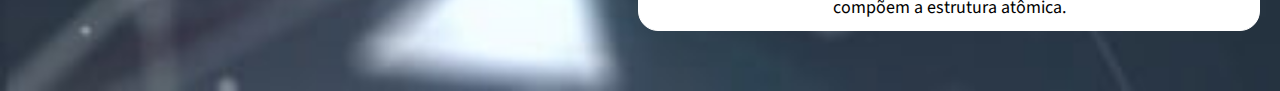
<file: rutherfordbohr.html>
<!DOCTYPE html>
<html>
    <head>
        <meta charset="UTF-8">
        <title>Atomaníacos</title>
        <link rel="stylesheet" href="estilos.css">
        <link rel="icon" href="favicon/71f65f3dacdf48c.png">
        <meta name="viewport" content="width=device-width, initial-scale=1">
    </head>
    <body>
        <header>
            <h1>Modelo de Bohr</h1>
            <nav>
                <ul>
                    <li><a class="navegador" href="index.html">Pagina Inicial</a></li>
                    <li><a class="navegador" href="dalton.html">Modelo de Dalton</a></li>
                    <li><a class="navegador" href="thomson.html">Modelo de Thomson</a></li>
                    <li><a class="navegador" href="rutherford.html">Modelo de Rutherford</a></li>
                    <li><a class="navegador" href="rutherfordbohr.html">Modelo de Bohr</a></li>
                </ul>
            </nav>
        </header>
        <main>
            <section>
                <article class="biografia">
                    <h2 class="autor">Quem foi Bohr?</h2>
                    <br><img id="fotoautor" src="imgs/Niels_Bohr.jpg">
                    <p class="quemfoi">
                        <span class="negrito">Niels Bohr</span> (Copenhague, 7 de outubro de 1885 — Copenhague, 18 de novembro de 1962) foi um físico dinamarquês cujos trabalhos contribuíram decisivamente para a compreensão da estrutura atômica e da física quântica.
                        Bohr desenvolveu um modelo atômico no qual ele propôs que os níveis de energia dos elétrons são discretos e que os elétrons revolucionam em órbitas estáveis em torno do núcleo atômico, sendo capazes de "saltar" de um nível de energia (ou uma órbita) para outro. Apesar de o modelo atômico de Bohr ter sido suplantado por outros modelos, alguns de seus princípios fundamentais permanecem válidos. Ele concebeu o princípio da complementaridade: que objetos poderiam ser analisados separadamente com propriedades contraditórias, comportando-se como uma onda ou um fluxo de partículas. A noção de complementaridade dominou o pensamento de Bohr tanto na ciência quanto na filosofia.
                        Licenciou-se na sua cidade natal em 1911 e trabalhou com Joseph John Thomson e Ernest Rutherford na Inglaterra. Em 1913 conseguiu interpretar algumas das propriedades das séries espectrais do hidrogênio e a estrutura do sistema periódico dos elementos químicos. Formulou o princípio da correspondência e, em 1928, o da complementaridade. Estudou ainda o modelo nuclear da gota líquida e, antes da descoberta do plutónio, previu a propriedade da fissão nuclear, análoga à do urânio-235. Bohr recebeu o Nobel de Física em 1922 por "sua contribuição na investigação da estrutura dos átomos e da radiação emitida por eles".
                        A sua teoria para a explicação do modelo atômico proposto por Rutherford em 1911, levando em conta a teoria quântica (formulada por Max Planck em 1900), não foi inicialmente levada a sério. Depois, no decorrer e depois da década de 1920, vários físicos ajudaram a criar o modelo existente hoje. Entre estes físicos podem ser citados, entre outros, <u>Albert Einstein, Louis de Broglie, Erwin Schrödinger, Werner Heisenberg e Wolfgang Pauli.</u>
                    </p>
                </article>
            </section>
            <section>
                <article class="texto">
                    <h2 class="teoria1">O Modelo Atômico de Bohr</h2>
                    <p class="p1"> O <mark>Modelo Atômico de Bohr</mark>, proposto em 1913 por Niels Bohr,<br>
                        apresenta os elétrons distribuídos em camadas ao redor de um núcleo. Semelhante à órbita de um planeta, mostra que os elétrons movem-se em <u>sentidos circulares</u>, mas que as órbitas possuem <mark>energias definidas</mark>.
                        <img id="img1" src="imgs/modelo-atomico-bohr.webp"><br>
                        <br>É também conhecido como átomo de <span class="negrito">Rutherford-Bord</span>, pois foi um aperfeiçoamento dos trabalhos do cientista Ernest Rutherford, explica que à medida que as camadas se afastam do núcleo, maior é a energia dos elétrons.
                        A capacidade de absorção energética ainda possibilita o salto para um nível mais afastado do núcleo (estado ativo ou excitado) e a emissão de radiação quando retornam ao seu estado fundamental (estável e de menor energia).
                    </p>
                    <h2 class="modelo1">Como foi o desenvolvimento do modelo?</h2>
                    <p class="p2">
                        Para dar continuidade ao <u>modelo atômico de Rutherford</u>, experimento que, dentre outras definições,
                        chegou a conclusão que no átomo há espaços vazios e partes compostas por partículas pequenas – futuramente conhecidas como <mark>prótons (carga positiva) e elétrons (carga negativa)</mark> – ,
                        Bohr passou a observar o funcionamento do átomo de hidrogênio, que possui 1 elétron na camada de valência.<br>

                        <br>Antes disso, o especialista em física atômica já tinha percebido que um gás consegue emitir luz no momento que a corrente elétrica passava por ele.
                        Essa descoberta viria a esclarecer que os elétrons podem absorver energia elétrica e depois liberá-la na forma de luz.<br>

                        <br>A partir dessa visão, o modelo atômico de Bohr foi embasado pela dedução de que o átomo tem uma quantidade de energia disponível para cada uma das suas órbitas.
                        É justamente por isso que, quando recebe energia vinda de uma descarga elétrica, algumas das suas partículas passam para uma camada de energia ainda maior,
                        isto é, uma área mais distante do núcleo. Já quando o efeito é o contrário, ou seja, retornam ao estado fundamental, <span class="negrito">liberam a energia excedente</span>, o que resulta na emissão de luz.<br>
                        <br><img id="img2" src="imgs/atomo-modelo-rutherford-bohr.jpg"><br>
                    </p>
                </article>
            </section>
            <section>
                <article>
                    <h2 class="postulado">Postulados e Contribuições de Bohr:</h2>
                    <p class="p3"><span class="negrito">Postulados:</span><br>
                        Durante a conclusão dos experimentos, o modelo atômico de Bohr trouxe as seguintes premissas:<br>
                        - Os elétrons percorrem órbitas circulares ao redor do núcleo, denominadas órbitas estacionárias.<br>
                        - Cada órbita circular apresenta uma energia constante. Logo, os elétrons não absorvem nem emitem energia ao descreverem uma órbita estacionária.<br>
                        - Os elétrons são capazes de ocupar apenas os níveis que contêm uma certa quantidade bem definida de energia (quantum), levando em conta valores exatos de energia de acordo com a órbita estacionária na qual se encontram. Os elétrons não possuiriam, portanto, a capacidade de ocupar estados intermediários de energia.<br>
                        - Os elétrons localizados em órbitas mais afastadas do núcleo possuiriam maiores valores de energia.<br>
                        - Ao absorver certa quantidade de energia, o elétron deve saltar para uma órbita mais energética. Ao retornar à sua órbita original, o elétron libera o mesmo valor de energia que foi absorvido no salto quântico.
                        A liberação de energia, conhecida como fóton, ocorre na forma de luz de cor bem definida, ou de outro tipo de radiação eletromagnética, como a ultravioleta (UV) ou os raios X.
                        Essa energia apresenta um valor idêntico à diferença de energia entre as órbitas circulares em questão.
                    </p>
                </article>
            </section>
            <section>
                <article>
                    <p class="p4"><span class="negrito">Contribuições:</span><br>
                        Mediante o trabalho que desenvolveu, Bohr obteve quatro princípios:<br>
                        - Quantização da energia atômica (cada elétron apresenta uma quantidade específica de energia).<br>
                        - Os elétrons se movem em uma órbita, as quais são chamadas de “estados estacionários”. Ao absorver energia, o elétron salta para uma órbita mais distante do núcleo.<br>
                        - Quando absorve energia, o nível de energia do elétron aumenta saltando para uma camada mais externa. Por outro lado, ela diminui quando o elétron emite energia.<br>
                        - Existem apenas 7 níveis de energia ou camadas eletrônicas, que acomodam um número determinado de elétrons e são representados pelas letras:<br>
                        K (1º), L (2º), M (3º), N (4º), O (5º), P (6º) e Q (7º).<br>
                        <br>Apesar da grande contribuição para os estudos sobre a composição e organização dos átomos, que levou a premiação do Nobel de Física em 1922, o modelo atômico de Bohr não consegue explicar o que acontece com os elementos mais complexos.
                        Foi a partir da década de 1920 que os teóricos em Física Quântica, especialmente Erwin Schrödinger, Louis de Broglie e Werner Heisenberg, complementaram as pesquisas ao revelar as outras partículas que compõem a estrutura atômica.
                    </p>
                </article>
            </section>
            <iframe width="560" height="315" src="https://www.youtube.com/embed/_GPrqg-NzCg" title="YouTube video player" frameborder="0" allow="accelerometer; autoplay; clipboard-write; encrypted-media; gyroscope; picture-in-picture" allowfullscreen></iframe>
            <p class="legendinha">Assista a um vídeo sobre o assunto!</p>
            <a id="voltar-topo" href="#top"></a>
        </main>
        <footer>
            <img class="logo-rodape" src="favicon/71f65f3dacdf48c.png">
            <p class="texto-rodape"> © Clique <a class="navegador" href="creditos.html">aqui</a> para saber sobre os criadores do site e ver os creditos :)</p>
        </footer>
    </body>
</html>
</file>
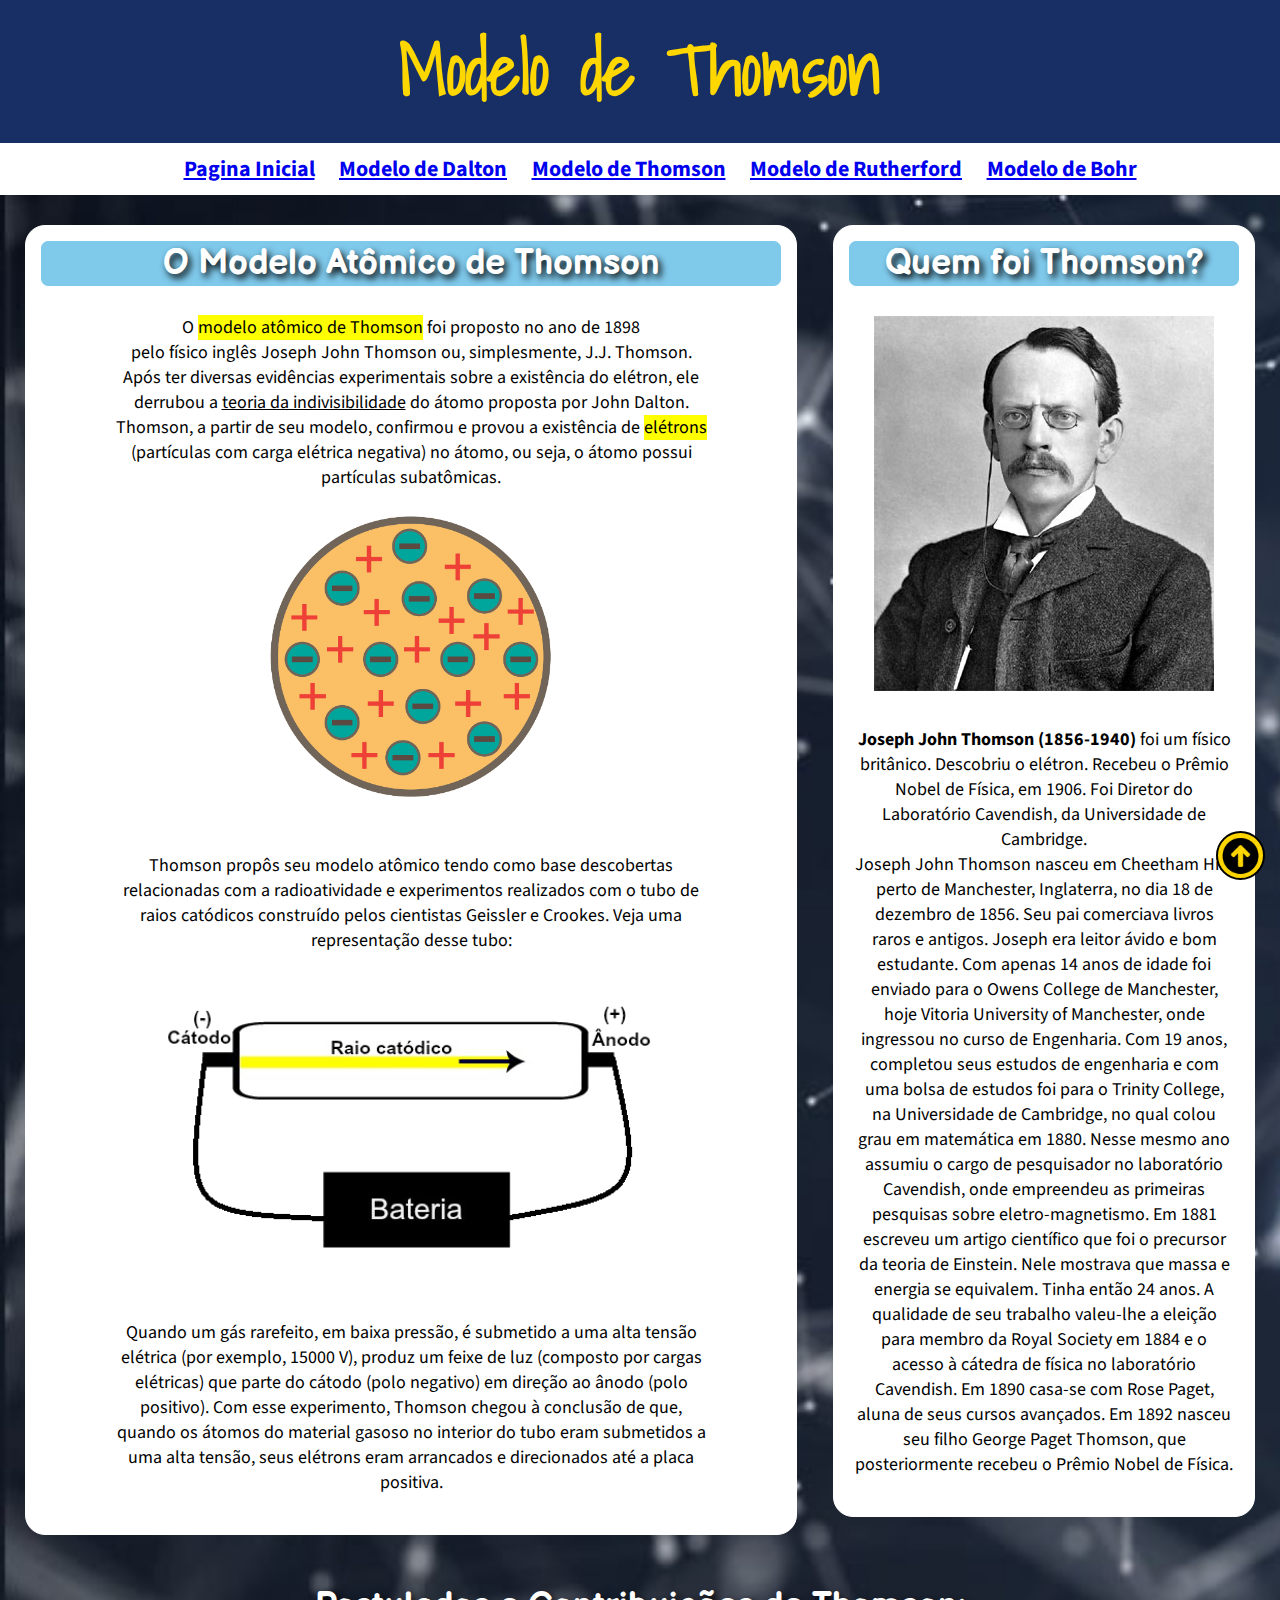
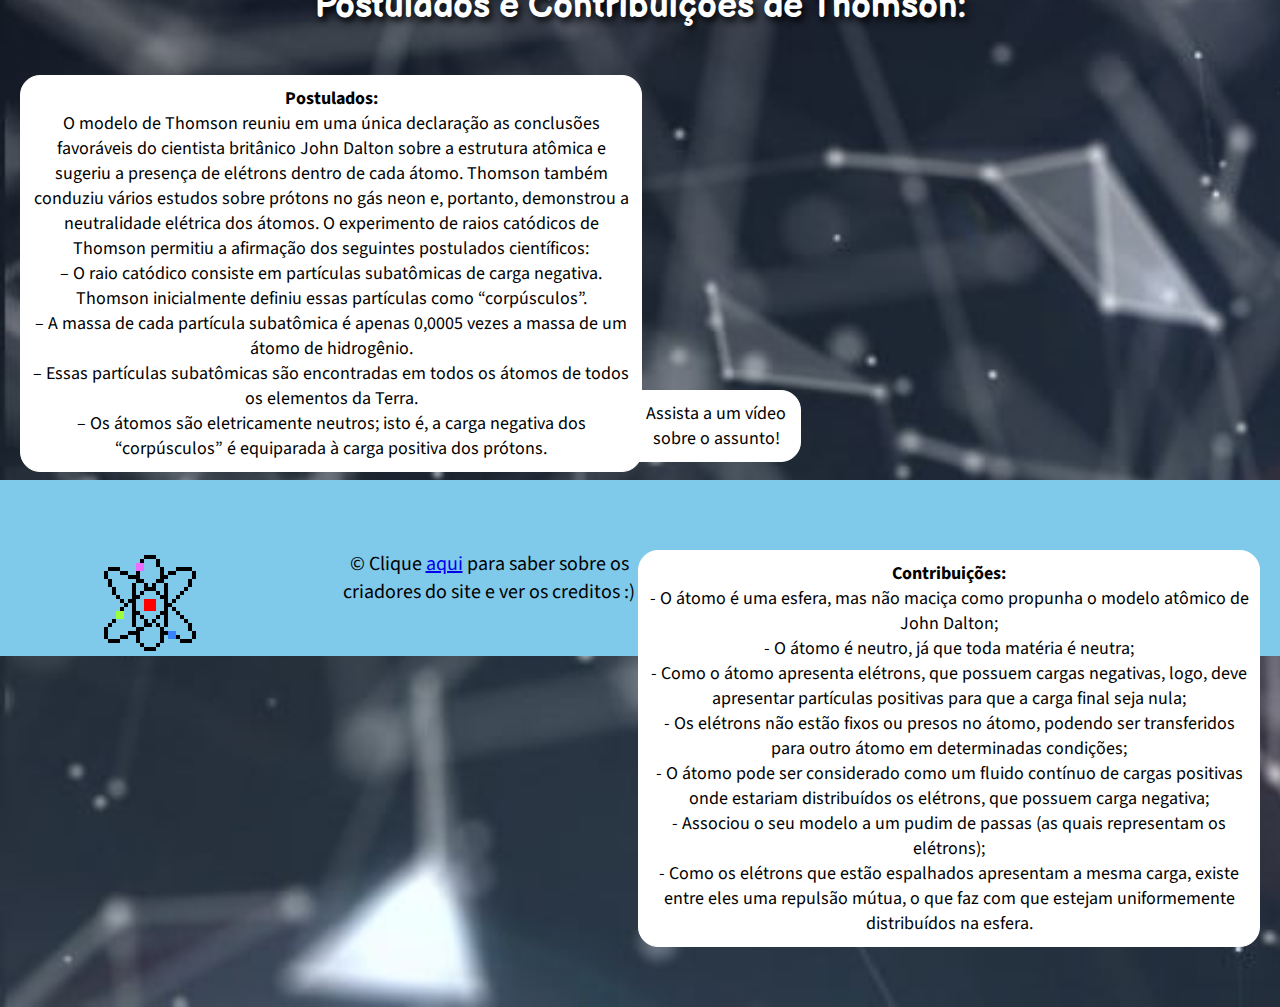
<file: thomson.html>
<!DOCTYPE html>
<html>
    <head>
        <meta charset="UTF-8">
        <title>Atomaníacos</title>
        <link rel="stylesheet" href="estilos.css">
        <link rel="icon" href="favicon/71f65f3dacdf48c.png">
        <meta name="viewport" content="width=device-width, initial-scale=1">
    </head>
    <body>
        <header>
            <h1>Modelo de Thomson</h1>
            <nav>
                <ul>
                    <li><a class="navegador" href="index.html">Pagina Inicial</a></li>
                    <li><a class="navegador" href="dalton.html">Modelo de Dalton</a></li>
                    <li><a class="navegador" href="thomson.html">Modelo de Thomson</a></li>
                    <li><a class="navegador" href="rutherford.html">Modelo de Rutherford</a></li>
                    <li><a class="navegador" href="rutherfordbohr.html">Modelo de Bohr</a></li>
                </ul>
            </nav>
        </header>
        <main>
            <section>
                <article class="biografia">
                    <h2 class="autor">Quem foi Thomson?</h2>
                    <br><img id="fotoautor" src="imgs/thomsonimg.jpg">
                    <p class="quemfoi">
                        <span class="negrito">Joseph John Thomson (1856-1940)</span> foi um físico britânico. Descobriu o elétron. Recebeu o Prêmio Nobel de Física, em 1906. Foi Diretor do Laboratório Cavendish, da Universidade de Cambridge.<br>
                        Joseph John Thomson nasceu em Cheetham Hill, perto de Manchester, Inglaterra, no dia 18 de dezembro de 1856. Seu pai comerciava livros raros e antigos. Joseph era leitor ávido e bom estudante.
                        Com apenas 14 anos de idade foi enviado para o Owens College de Manchester, hoje Vitoria University of Manchester, onde ingressou no curso de Engenharia.
                        Com 19 anos, completou seus estudos de engenharia e com uma bolsa de estudos foi para o Trinity College, na Universidade de Cambridge, no qual colou grau em matemática em 1880.
                        Nesse mesmo ano assumiu o cargo de pesquisador no laboratório Cavendish, onde empreendeu as primeiras pesquisas sobre eletro-magnetismo.
                        Em 1881 escreveu um artigo científico que foi o precursor da teoria de Einstein. Nele mostrava que massa e energia se equivalem. Tinha então 24 anos.
                        A qualidade de seu trabalho valeu-lhe a eleição para membro da Royal Society em 1884 e o acesso à cátedra de física no laboratório Cavendish.
                        Em 1890 casa-se com Rose Paget, aluna de seus cursos avançados. Em 1892 nasceu seu filho George Paget Thomson, que posteriormente recebeu o Prêmio Nobel de Física.
                    </p>
                </article>
            </section>
            <section>
                <article class="texto">
                    <h2 class="teoria1">O Modelo Atômico de Thomson</h2>
                    <p class="p1">O <mark>modelo atômico de Thomson</mark> foi proposto no ano de 1898<br>
                        pelo físico inglês Joseph John Thomson ou, simplesmente, J.J. Thomson. Após ter diversas evidências experimentais sobre a existência do elétron, ele derrubou a <u>teoria da indivisibilidade</u> do átomo proposta por John Dalton.
                        Thomson, a partir de seu modelo, confirmou e provou a existência de <mark>elétrons</mark> (partículas com carga elétrica negativa) no átomo, ou seja, o átomo possui partículas subatômicas.<br>
                        <img id="img1" src="imgs/representacao-dos-eletrons-fluido-positivo-no-modelo-atomico-thomson-5880b350bbb81.jpg">
                    </p>
                    <p class="p2">Thomson propôs seu modelo atômico tendo como base descobertas relacionadas com a radioatividade e experimentos realizados com o tubo de raios catódicos construído pelos cientistas Geissler e Crookes. Veja uma representação desse tubo:<br>
                    </p>
                    <img id="img2" src="imgs/ampola.jpg">
                    <p class="p2">
                        Quando um gás rarefeito, em baixa pressão, é submetido a uma alta tensão elétrica (por exemplo, 15000 V),
                        produz um feixe de luz (composto por cargas elétricas) que parte do cátodo (polo negativo) em direção ao ânodo (polo positivo).
                        Com esse experimento, Thomson chegou à conclusão de que, quando os átomos do material gasoso no interior do tubo eram submetidos a uma alta tensão, seus elétrons eram arrancados e direcionados até a placa positiva.
                    </p>
                </article>
            </section>
            <section>
                <article>
                    <h2 class="postulado">Postulados e Contribuições de Thomson:</h2>
                    <p class="p3"><span class="negrito">Postulados:</span><br>
                        O modelo de Thomson reuniu em uma única declaração as conclusões favoráveis ​​do cientista britânico John Dalton sobre a estrutura atômica e sugeriu a presença de elétrons dentro de cada átomo.
                        Thomson também conduziu vários estudos sobre prótons no gás neon e, portanto, demonstrou a neutralidade elétrica dos átomos.
                        O experimento de raios catódicos de Thomson permitiu a afirmação dos seguintes postulados científicos:<br>
                        – O raio catódico consiste em partículas subatômicas de carga negativa. Thomson inicialmente definiu essas partículas como “corpúsculos”.<br>
                        – A massa de cada partícula subatômica é apenas 0,0005 vezes a massa de um átomo de hidrogênio.<br>
                        – Essas partículas subatômicas são encontradas em todos os átomos de todos os elementos da Terra.<br>
                        – Os átomos são eletricamente neutros; isto é, a carga negativa dos “corpúsculos” é equiparada à carga positiva dos prótons.<br>
                    </p>
                </article>
            </section>
            <section>
                <article>
                    <p class="p4"><span class="negrito">Contribuições:</span><br>  
                        - O átomo é uma esfera, mas não maciça como propunha o modelo atômico de John Dalton;<br>
                        - O átomo é neutro, já que toda matéria é neutra;<br>
                        - Como o átomo apresenta elétrons, que possuem cargas negativas, logo, deve apresentar partículas positivas para que a carga final seja nula;<br>
                        - Os elétrons não estão fixos ou presos no átomo, podendo ser transferidos para outro átomo em determinadas condições;<br>
                        - O átomo pode ser considerado como um fluido contínuo de cargas positivas onde estariam distribuídos os elétrons, que possuem carga negativa;<br>
                        - Associou o seu modelo a um pudim de passas (as quais representam os elétrons);<br>
                        - Como os elétrons que estão espalhados apresentam a mesma carga, existe entre eles uma repulsão mútua, o que faz com que estejam uniformemente distribuídos na esfera.<br>
                    </p>
                </article>
            </section>
            <iframe width="560" height="315" src="https://www.youtube.com/embed/XZh7deOYJVs" title="YouTube video player" frameborder="0" allow="accelerometer; autoplay; clipboard-write; encrypted-media; gyroscope; picture-in-picture" allowfullscreen></iframe>
            <p class="legendinha">Assista a um vídeo sobre o assunto!</p>
            <a id="voltar-topo" href="#top"></a>
        </main>
        <footer>
            <img class="logo-rodape" src="favicon/71f65f3dacdf48c.png">
            <p class="texto-rodape"> © Clique <a class="navegador" href="creditos.html">aqui</a> para saber sobre os criadores do site e ver os creditos :)</p>
        </footer>
    </body>
</html>
</file>
<file: estilos.css>
@import url('https://fonts.googleapis.com/css2?family=Lobster&display=swap');
@import url('https://fonts.googleapis.com/css2?family=Architects+Daughter&family=Balsamiq+Sans:ital,wght@1,700&family=Great+Vibes&family=Lobster&family=Londrina+Shadow&family=Shadows+Into+Light&display=swap');
@import url('https://fonts.googleapis.com/css2?family=Architects+Daughter&family=Balsamiq+Sans:ital,wght@1,700&family=Great+Vibes&family=Lobster&family=Londrina+Shadow&family=Shadows+Into+Light&display=swap');
@import url('https://fonts.googleapis.com/css2?family=Architects+Daughter&family=Balsamiq+Sans:ital,wght@1,700&family=Great+Vibes&family=Lobster&family=Londrina+Shadow&family=Shadows+Into+Light&display=swap');
@import url('https://fonts.googleapis.com/css2?family=Source+Sans+Pro&display=swap');


body {
    background-image: url("imgs/wallpaperbetter.jpg");
    background-size: cover;
    text-align: justify;
    text-align: center;
    margin: 0px;
}

header {
    background-color: rgb(23, 47, 100);
    padding-top: 3px; 
}

h1 {
    font-family: 'Shadows Into Light', cursive;
    font-size: 70px;
    color:gold;
    margin-top: 10px;
    margin-bottom: 10px;
}

h1::selection, h1::selection {
    background-color: dodgerblue;
}

header li {
    display: inline-block;
    text-align: justify;
    font-family:'Source Sans Pro', sans-serif;
    font-size: 22px;
    list-style-type: none;
    padding: 10px;
}

.navegador:visited {
    color: black;
}

.navegador:hover {
    background-color: rgb(247, 224, 18);
    padding: 5px;
}

.navegador::selection, nevegador ::selection {
    color: white;
    background-color: blue;
}

header ul {
    background-color: white;
    font-size: 18px;
}

h2 {
    font-family:'Balsamiq Sans', cursive;
    font-size: 35px;
    color: white;
    text-shadow: black 0.1em 0.1em 0.2em;
}

h2::selection, h2 ::selection {
    background-color: rgb(127, 201, 235);
}

p, .texto, .biografia, .links {
    background-color: white;
    font-family: 'Source Sans Pro', sans-serif;
    font-size: 18px;
    text-align: center;
    border: 1px solid white;
    border-radius: 20px;
    padding: 10px;
    max-width: 600px;
}

p::selection, p ::selection {
    background-color: gold;
}

.negrito, header ul {
    font-weight: bold;
}

.atomo {
    margin-left: 80px;
}

.modelos {
    margin-right: auto;
    margin-left: auto;
}

.subtitulo1 {
    text-align: left;
    margin-left: 330px;
    padding-top: 10px;
}

.subtitulo2 {
    text-align: center;
    padding-top: 50px;
}

.subtitulo3 {
    text-align: left;
    margin-left: 135px;
    padding-top: 40px;
}

#linha-temporal {
    margin: 0;
    padding: 0;
    width: 400px;
    border-radius: 10px;
}

.container2 {
    display: flex;
    align-items: center;
    flex-direction: row;
    justify-content: space-between;
    padding-left: 80px;
    padding-right: 80px;
    padding-bottom: 50px;
}

#Atômicos, #so-foto {
    display: block;
    float: right;
    width: 250px;
    height: auto;
    margin-top: 14px;
    margin-right: 180px;
    border-radius: 50%;
}

table {
    font-family: 'Source Sans Pro', sans-serif;
    margin-top: 90px;
    margin-right: 160px;
    margin-left: 160px;
}

.foto {
    width: 40px;
}

th {
    font-size: 20px;
    background-color:rgb(127, 201, 235);
}

td {
    text-align: center;
    padding: 2px;
}

table th, td {
    border: 1px solid black;
}

table {
    border-collapse: collapse;
    background-color: white;
}

iframe {
    display: block;
    margin: auto;
    width: 35%;
    border-radius: 20px;
}

.container1 {
    display: flex;
    flex-direction: column;
    align-items: center;
}

#voltar-topo {
    background-image: url(imgs/4196777.png);
    background-size: cover;
    background-color: gold;
    position: fixed;
    right: 0;
    bottom: 5px;
    margin: 15px;
    border-radius: 50%;
    border: 2px solid black;
    font-size: 45px;
    width: 1em;
    height: 1em;
    line-height: 1em;
    display: inline-block;
}

.texto {
    max-width: 750px;
    margin-left: 25px;
    margin-top: 30px;
    margin-bottom: 50px;
}

.biografia {
    float: right;
    max-width: 400px;
    margin-right: 25px;
}

.teoria1, .modelo1 {
    text-align: center;
    background-color:rgb(127, 201, 235);
    border: 1px solid rgb(127, 201, 235);
    border-radius: 7px;
    margin: 5px;
}

.p1, .p2 {
    margin-left: auto;
    margin-right: auto;
}

#img2 {
    width: 500px;
    border: 1px white solid;
    border-radius: 9px;
}

#img1 {
    padding-top: 15px;
    width: 300px;
    
}

.legenda {
    font-size: 15px;
    margin-left: auto;
    margin-right: auto;
}

.p3 {
    float: left;
    margin-left: 20px;
    margin-bottom: 60px;
}

.p4 {
    float: right;
    margin-right: 20px;
    margin-bottom: 60px;
}

.autor, .titulo-creditos {
    background-color: rgb(127, 201, 235);
    margin: 5px;
    border: 1px solid rgb(127, 201, 235);
    border-radius: 7px;
}

.quemfoi {
    margin-left: auto;
    margin-right: auto;
}

.legendinha {
    margin-left: auto;
    margin-right: auto;
    max-width: 300px;
}

footer {
    background-color: rgb(127, 201, 235);
    color: black;
    padding-bottom: 20px;
    padding-top: 10px;
    text-align: center;
}

.logo-rodape {
    width: 100px;
    float: left;
    margin-left: 100px;
    margin-top: 15px;
}

.texto-rodape {
    background-color: rgb(127, 201, 235);
    font-size: 20px;
    border: none;
    margin-left: auto;
    margin-right: auto;
    margin-top: 50px;
}

.creditos {
    color: black;
}

.creditos:hover {
    color: white;
    background-color: rgb(23, 47, 100);
    padding: 3px;
}

.links {
    display: block;
    float: left;
    margin-top: 150px;
    margin-bottom: 150px;
    margin-left: 60px;
    margin-right: 60px;
}

#so-foto, #lu-foto {
    border: 7px solid gold;
    border-radius: 50%;
    width: 250px;
}

#so-foto:hover, #lu-foto:hover {
    animation: girando 3s linear infinite;
}

@keyframes girando {
    from{ transform: rotate(360deg); }
  }

#so-foto {
    margin-right: auto;
    margin-left: auto;
}

#lu-foto {
    margin-top: 30px;
}

.sofia, .luisa {
    display: flex;
    flex-direction: column;
    align-items: center;
}

@media (max-width: 1024px) and (min-width: 700px) {
    article {
      width: 100%;
    }
}
  
@media (max-width: 700px) and (min-width: 500px) {
    article {
        width: 100%;
        flex-direction: column;
        align-items: center;
    }
}
    main {
        flex-direction: column;
    }
  
@media (max-width: 500px) {
    article {
        width: 90%;
    }
}
</file>
